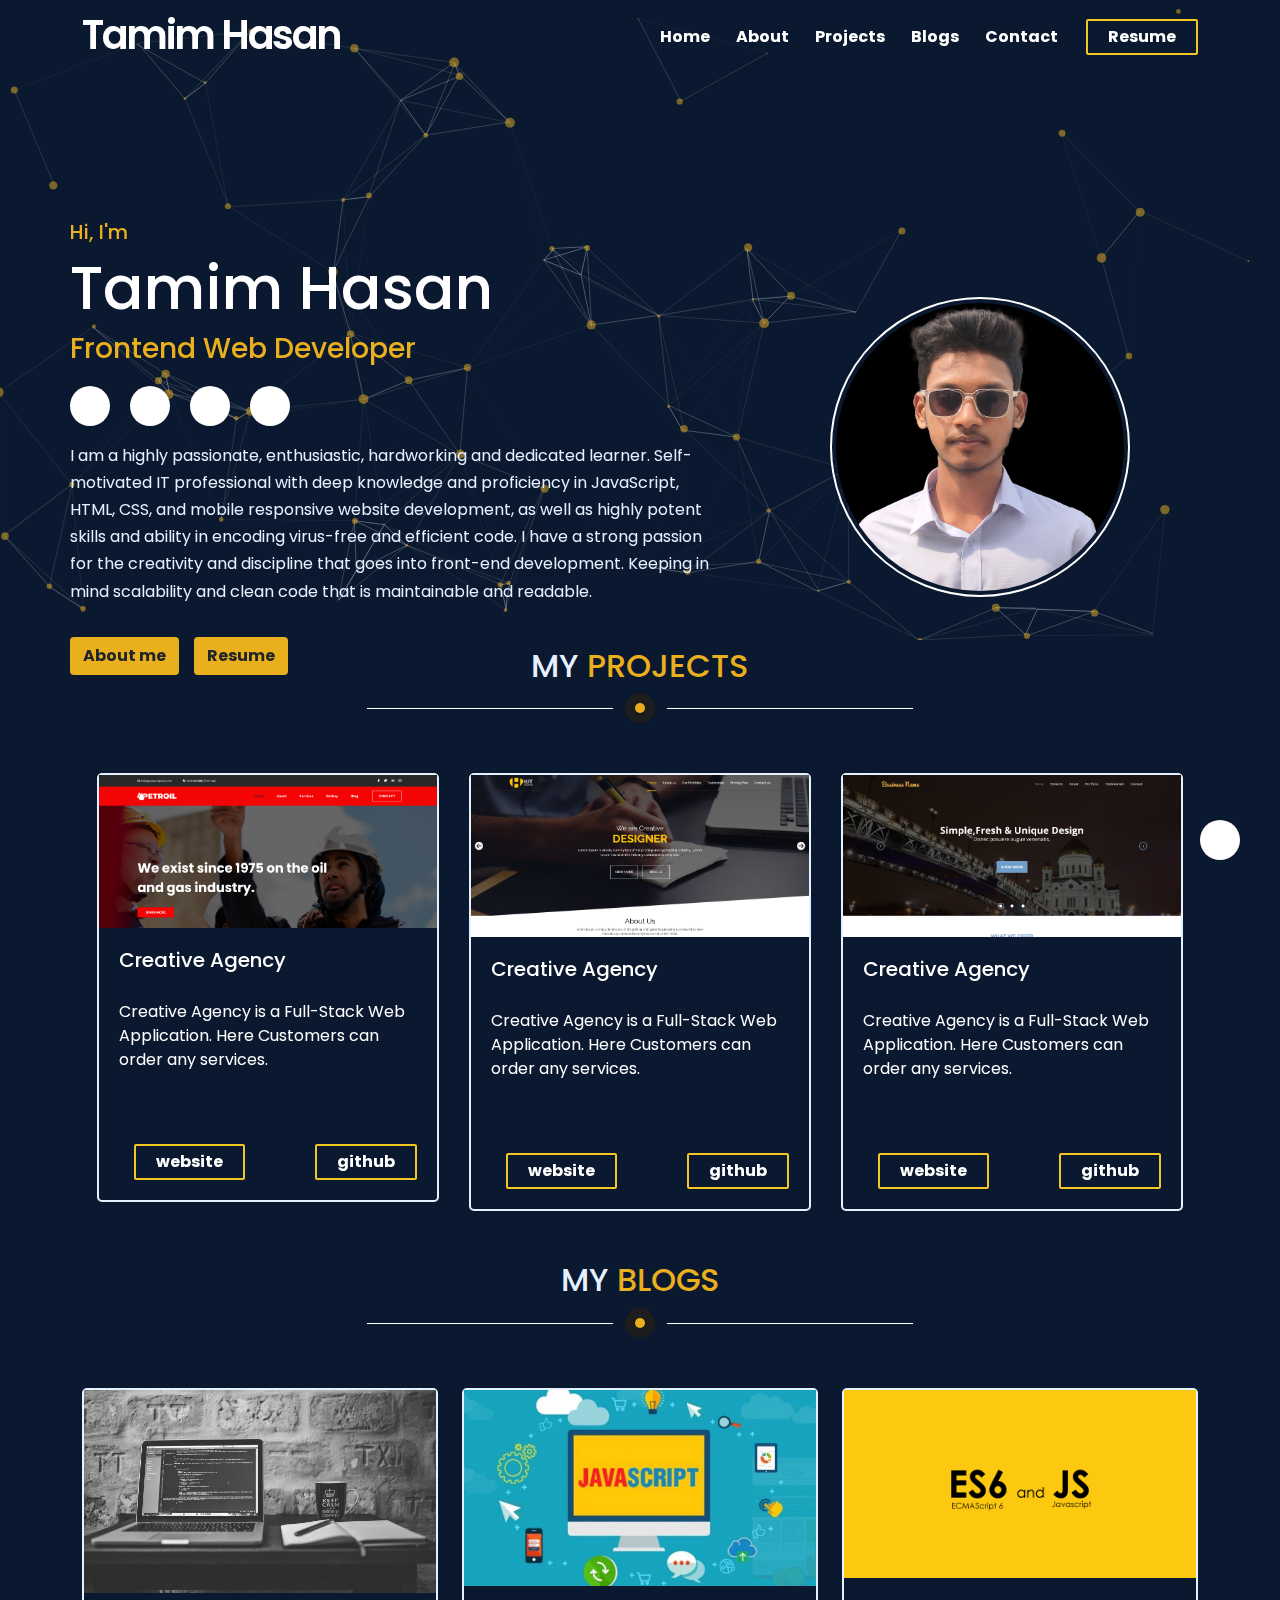
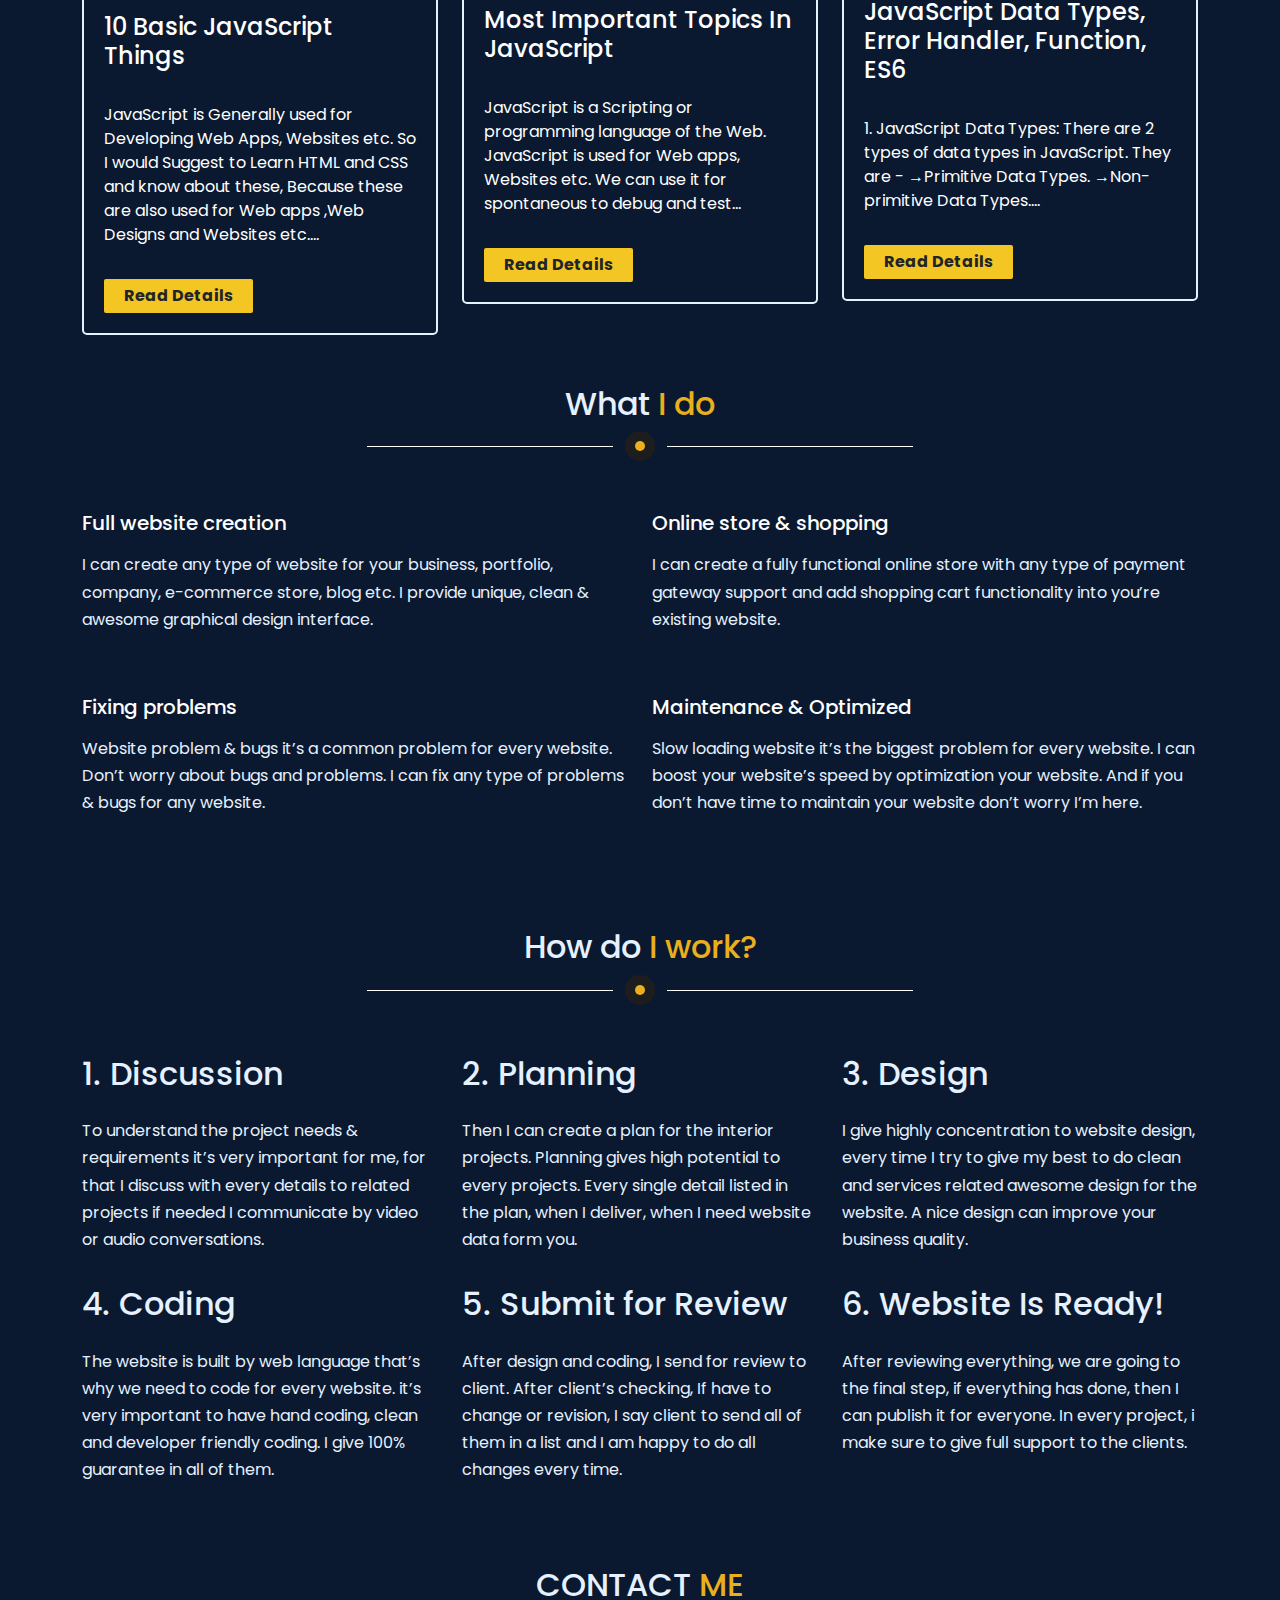
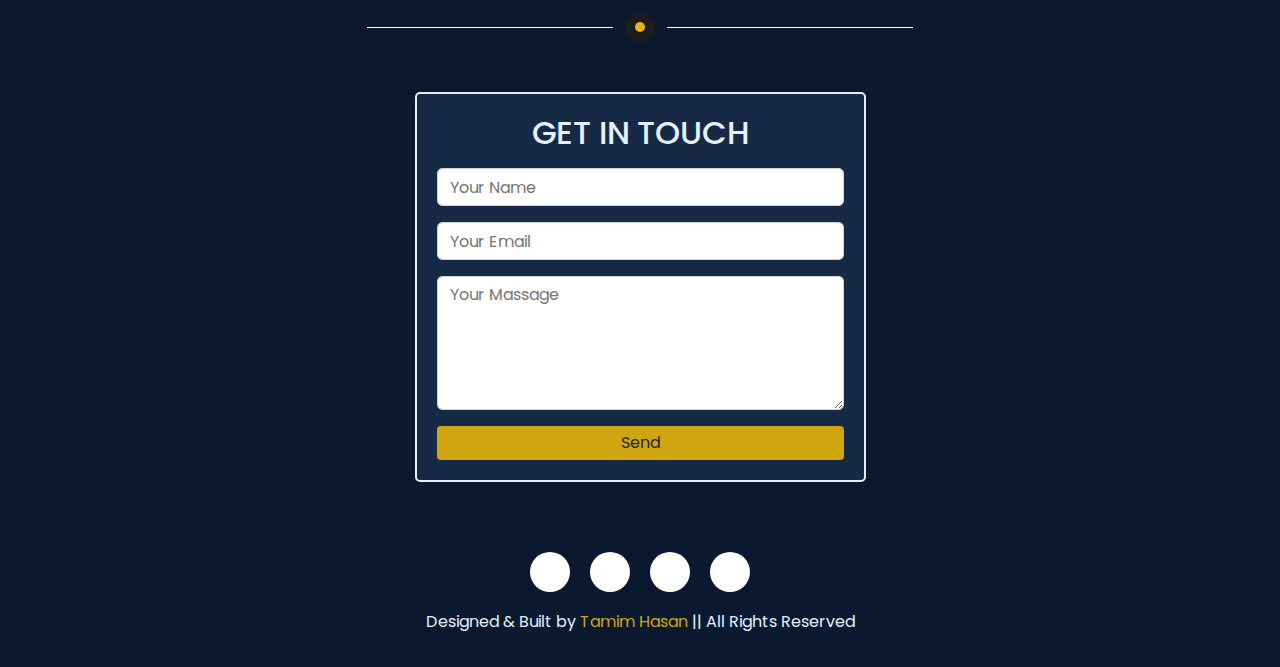
<file: index.html>
<!DOCTYPE html>
<html lang="en">
<head>
    <meta charset="UTF-8">
    <meta http-equiv="X-UA-Compatible" content="IE=edge">
    <meta name="viewport" content="width=device-width, initial-scale=1.0">
    <title>Document</title>
    <link href="https://fonts.googleapis.com/css2?family=Poppins:wght@100;200;300;400;500;600;700;800;900&display=swap" rel="stylesheet">
    <link rel="stylesheet" href="https://cdnjs.cloudflare.com/ajax/libs/font-awesome/6.4.0/css/all.min.css" integrity="sha512-iecdLmaskl7CVkqkXNQ/ZH/XLlvWZOJyj7Yy7tcenmpD1ypASozpmT/E0iPtmFIB46ZmdtAc9eNBvH0H/ZpiBw==" crossorigin="anonymous" referrerpolicy="no-referrer" />
    <link rel="stylesheet" href="css/slick.css">
    <link rel="stylesheet" href="css/bootstrap.min.css">
    <link rel="stylesheet" href="css/style.css">
</head>
<body>
   <div class="back_to_top">
    <i class="fa-solid fa-chevron-up"></i>
   </div>
    <!-- NAV START  -->
    <nav class="navbar navbar-expand-lg nav-menu">
        <div class="container nav_container">
          <a class="navbar-brand" href="index.html"><h1>Tamim Hasan</h1></a>
          <button class="navbar-toggler" type="button" data-bs-toggle="collapse" data-bs-target="#navbarNav" aria-controls="navbarNav" aria-expanded="false" aria-label="Toggle navigation">
            <i class="fa-solid fa-bars"></i>
          </button>
          <div class="collapse navbar-collapse" id="navbarNav">
            <ul class="navbar-nav ms-auto">
              <li class="nav-item">
                <a class="nav-link active" aria-current="page" href="index.html">Home</a>
              </li>
              <li class="nav-item">
                <a class="nav-link" href="about.html">About</a>
              </li>
              <li class="nav-item">
                <a class="nav-link" href="poject.html">Projects</a>
              </li>
              <li class="nav-item">
                <a class="nav-link" href="blogs.html">Blogs</a>
              </li>
              <li class="nav-item">
                <a class="nav-link" href="contact.html">Contact</a>
              </li>
             
            </ul>
            <a href="#" id="resume">Resume</a>
          </div>
        </div>
      </nav>
    <!-- NAV END -->


  <!-- BANNER START  -->
<section id="banner">
    <div class="container banner_main">
        <div class="row banner_item align-items-center">
            <div class="col-lg-7">
            <div class="banner_text">
                <h4>Hi, I'm</h4>
                <h1>Tamim Hasan</h1>
                <h3>Frontend Web Developer</h3>
                <div class="icons">
                  <a href="#"> <i class="fa-brands fa-github"></i></a>
                  <a href="#"><i class="fa-brands fa-linkedin-in"></i></a>
                  <a href="https://dev-tamim.github.io/doctors/" target="_blank"> <i class="fa-brands fa-facebook-f"></i></a>
                  <a href="#"><i class="fa-brands fa-twitter"></i></a>
                 </div>
                <p>I am a highly passionate, enthusiastic, hardworking and dedicated learner. Self-motivated IT professional with deep knowledge and proficiency in JavaScript, HTML, CSS, and mobile responsive website development, as well as highly potent skills and ability in encoding virus-free and efficient code. I have a strong passion for the creativity and discipline that goes into front-end development. Keeping in mind scalability and clean code that is maintainable and readable.</p>
                <div class="banner_button">
                    <a href="about.html">About me</a>
                <a href="#">Resume</a>
                </div>
            </div>
            </div>
            <div class="col-lg-5 mx-auto">
             <div class="banner_image text-center">
                <img src="images/ami.png" alt="me">
             </div>
            </div>
        </div>
    </div>
    <div id="particles-js"></div>
</section>

  <!-- BANNER END -->








  
  <!-- PROJECTS start  -->
  <section id="project">
    <div class="container">
        <div class="row justify-content-center">
            <div class="col-lg-6">
                <div class="project_header text-center">
                    <h2>MY <span>PROJECTS</span></h2>
                    <div class="project_header_cercle">
                        <div class="cercle"></div>
                    </div>
                </div>
                
            </div>
        </div>
        <div class="row project_main">
        <div class="col-lg-4 ">
          <div class="project_item">
          <div class="project_image">
            <img src="images/poject one.png" class="w-100" alt="poject">
          </div>
          <div class="project_text">
            <h3>Creative Agency</h3>
            <p>Creative Agency is a Full-Stack Web Application. Here Customers can order any services.</p>
          </div>
          <div class="project_button">
          <a href="#">website</a>
          <a href="https://dev-tamim.github.io/one/" target="_blank">github</a>
          </div>
          </div>
        </div>
        <div class="col-lg-4 ">
          <div class="project_item">
          <div class="project_image">
            <img src="images/poject two.png" class="w-100" alt="poject">
          </div>
          <div class="project_text">
            <h3>Creative Agency</h3>
            <p>Creative Agency is a Full-Stack Web Application. Here Customers can order any services.</p>
          </div>
          <div class="project_button">
          <a href="#">website</a>
          <a href="https://dev-tamim.github.io/hunt/" target="_blank">github</a>
          </div>
          </div>
        </div>
        <div class="col-lg-4 ">
          <div class="project_item">
          <div class="project_image">
            <img src="images/poject three.png" class="w-100" alt="poject">
          </div>
          <div class="project_text">
            <h3>Creative Agency</h3>
            <p>Creative Agency is a Full-Stack Web Application. Here Customers can order any services.</p>
          </div>
          <div class="project_button">
          <a href="#">website</a>
          <a href="https://dev-tamim.github.io/business/" target="_blank">github</a>
          </div>
          </div>
        </div>
        <div class="col-lg-4 ">
          <div class="project_item">
          <div class="project_image">
            <img src="images/poject four.png" class="w-100" alt="poject">
          </div>
          <div class="project_text">
            <h3>Creative Agency</h3>
            <p>Creative Agency is a Full-Stack Web Application. Here Customers can order any services.</p>
          </div>
          <div class="project_button">
          <a href="#">website</a>
          <a href="https://dev-tamim.github.io/doctors/" target="_blank">github</a>
          </div>
          </div>
        </div>
        </div>
    </div>
  </section>
  <!-- PROJECTS end -->

 <!-- blogs start  -->
<section id="blogs">
  <div class="container">
    <div class="row justify-content-center">
      <div class="col-lg-6">
          <div class="project_header text-center">
              <h2>MY <span>BLOGS</span></h2>
              <div class="project_header_cercle">
                  <div class="cercle"></div>
              </div>
          </div>
          
      </div>
  </div>
  <div class="row">
    <div class="col-lg-4">
      <div class="blog_item">
        <div class="blog_image">
          <img src="images/blog1.a6042187.jpeg" class="w-100" alt="..">
        </div>
        <div class="blog_text">
         <h3>10 Basic JavaScript Things</h3>
         <p>JavaScript is Generally used for Developing Web Apps, Websites etc. So I would Suggest to Learn HTML and CSS and know about these, Because these are also used for Web apps ,Web Designs and Websites etc....</p>
          <div class="blog_button">
          <a href="#">Read Details</a>
          </div>
        </div>
      </div>
    </div>
    <div class="col-lg-4">
      <div class="blog_item">
        <div class="blog_image"> <img src="images/blog2.e677cba5.jpeg" class="w-100" alt=".."></div>
        <div class="blog_text">
       <h3> Most Important Topics In JavaScript</h3>  
        <p>JavaScript is a Scripting or programming language of the Web. JavaScript is used for Web apps, Websites etc. We can use it for spontaneous to debug and test...</p>

          <div class="blog_button">
            <a href="#">Read Details</a>
          </div>
        </div>
      </div>
    </div>
    <div class="col-lg-4">
      <div class="blog_item">
        <div class="blog_image"> <img src="images/blog3.png" class="w-100" alt=".."></div>
        <div class="blog_text">
        <h3>JavaScript Data Types, Error Handler, Function, ES6</h3>  
<p>1. JavaScript Data Types:
There are 2 types of data types in JavaScript. They are -
→Primitive Data Types.
→Non-primitive Data Types....</p>

          <div class="blog_button">
            <a href="#">Read Details</a>
          </div>
        </div>
      </div>
    </div>
  </div>
  </div>
</section>

 <!-- blogs end -->



<!-- service start  -->
<section id="service">
  <div class="container">
    <div class="row justify-content-center">
      <div class="col-lg-6">
        <div class="service_header text-center">
          <h2>What <span>I do</span></h2>
          <div class="project_header_cercle">
              <div class="cercle"></div>
          </div>
      </div>
    
      </div>
    </div>
    <div class="row">
      <div class="col-lg-6">
        <div class="service_item">
         <h3>Full website creation</h3> 
         <p>I can create any type of website for your business, portfolio, company, e-commerce store, blog etc. I provide unique, clean & awesome graphical design interface.</p>

        </div>
      </div>
      <div class="col-lg-6">
        <div class="service_item">
          <h3>Online store & shopping</h3>
          <p>I can create a fully functional online store with any type of payment gateway support and add shopping cart functionality into you’re existing website.</p>

        </div>
      </div>
      <div class="col-lg-6">
        <div class="service_item">
           <h3>Fixing problems</h3>
           <p>Website problem & bugs it’s a common problem for every website. Don’t worry about bugs and problems. I can fix any type of problems & bugs for any website.</p>

        </div>
      </div>
      <div class="col-lg-6">
        <div class="service_item">
          <h3> Maintenance & Optimized</h3>
          <p>Slow loading website it’s the biggest problem for every website. I can boost your website’s speed by optimization your website. And if you don’t have time to maintain your website don’t worry I’m here.</p>

        </div>
      </div>
    </div>
  </div>
</section>
<!-- service end -->

<!-- hwork start  -->
<section id="hwork">
  <div class="container">
    <div class="row justify-content-center">
      <div class="col-lg-6">
        <div class="service_header text-center">
          <h2>How do <span>I work?</span></h2>
          <div class="project_header_cercle">
              <div class="cercle"></div>
          </div>
      </div>
      </div>
    </div>
    <div class="row">
      <div class="col-lg-4">
<h2> 1. Discussion</h2>
<p>To understand the project needs & requirements it’s very important for me, for that I discuss with every details to related projects if needed I communicate by video or audio conversations.</p>
      </div>
      <div class="col-lg-4">
       <h2>  2. Planning</h2>
<p>Then I can create a plan for the interior projects. Planning gives high potential to every projects. Every single detail listed in the plan, when I deliver, when I need website data form you.</p>

      </div>
      <div class="col-lg-4">
       <h2>3. Design </h2>
<p>I give highly concentration to website design, every time I try to give my best to do clean and services related awesome design for the website. A nice design can improve your business quality.</p>
      </div>
      <div class="col-lg-4">
       <h2>4. Coding</h2>
<p>The website is built by web language that’s why we need to code for every website. it’s very important to have hand coding, clean and developer friendly coding. I give 100% guarantee in all of them.</p>
      </div>
<div class="col-lg-4">
<h2> 5. Submit for Review</h2>
<p>After design and coding, I send for review to client. After client’s checking, If have to change or revision, I say client to send all of them in a list and I am happy to do all changes every time.</p>
</div>
<div class="col-lg-4">
<h2>6. Website Is Ready!</h2>
<p>After reviewing everything, we are going to the final step, if everything has done, then I can publish it for everyone. In every project, i make sure to give full support to the clients.</p>
</div>

    </div>
  </div>
</section>
<!-- hwork end -->

<!-- contract start -->
<section id="contract">
  <div class="container">
    <div class="row justify-content-center">
      <div class="col-lg-6">
        <div class="service_header text-center">
          <h2>CONTACT  <span>ME</span></h2>
          <div class="project_header_cercle">
              <div class="cercle"></div>
          </div>
      </div>
      </div>
    </div>
    <div class="row justify-content-center">
      <div class="col-lg-5 text-center">
        <form action="">
          <h2>GET IN TOUCH</h2>
          <input type="name" placeholder="Your Name">
          <input type="email" placeholder="Your Email">
          <textarea name="massage" id="massage" cols="30" rows="5" placeholder="Your Massage"></textarea>
          <button type="send">Send</button>
        </form>
      </div>
    </div>
  </div>
</section>
<!-- contract end -->

<!-- footer start -->
<footer>
  <div class="container">
    <div class="row justify-content-between">
      <div class="col-lg-12 text-center ">
        <div class="icons justify-content-center">
         <a href="#"> <i class="fa-brands fa-github"></i></a>
         <a href="#"><i class="fa-brands fa-linkedin-in"></i></a>
         <a href="https://www.facebook.com/profile.php?id=100046034766083&mibextid=ZbWKwL" target="_blank"> <i class="fa-brands fa-facebook-f"></i></a>
         <a href="#"><i class="fa-brands fa-twitter"></i></a>
        </div>
      <p>Designed & Built by <span>Tamim Hasan</span> || All Rights Reserved</p>
      </div>
    </div>
  </div>
</footer>
<!-- footer end -->
















    <script src="js/jquery-1.12.4.min.js"></script>
    <script src="js/bootstrap.bundle.min.js"></script>
    <script src="js/slick.min.js"></script>
    <script src="js/particles.min.js"></script>
    <script src="js/index.js"></script>
</body>
</html>
</file>
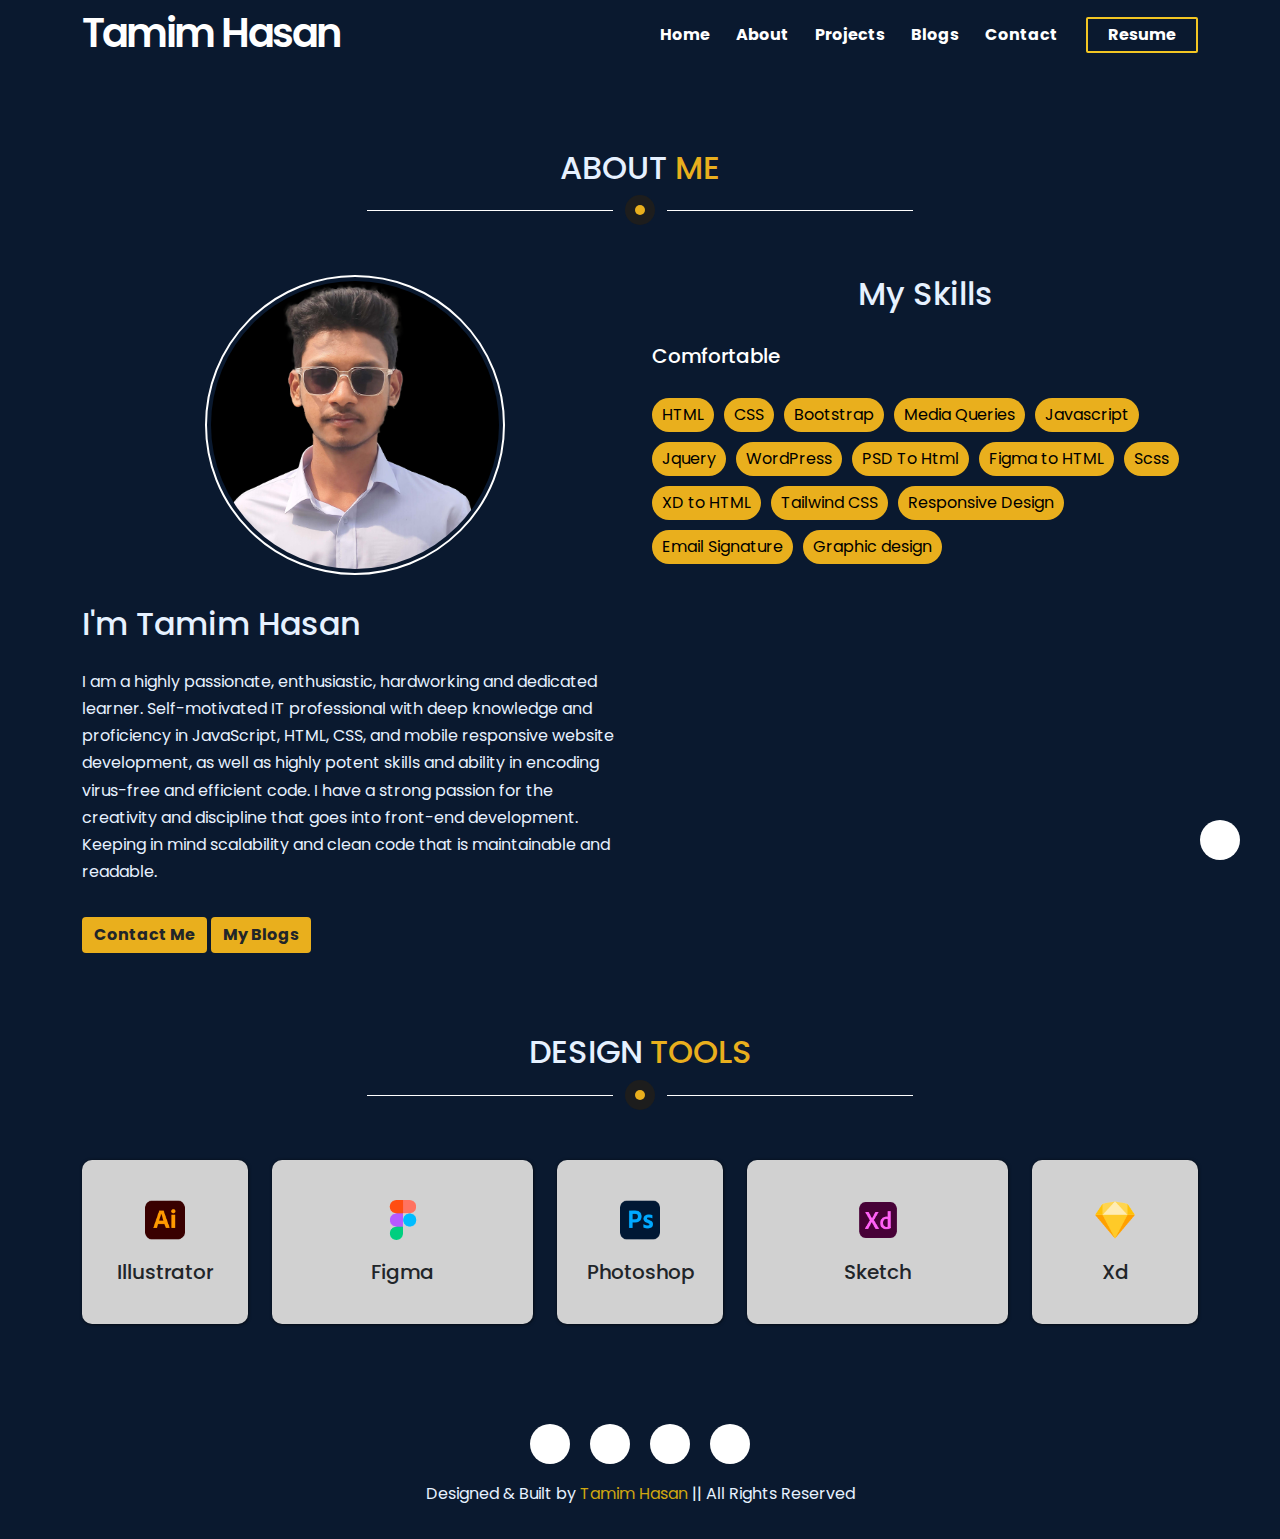
<file: about.html>
<!DOCTYPE html>
<html lang="en">
<head>
    <meta charset="UTF-8">
    <meta http-equiv="X-UA-Compatible" content="IE=edge">
    <meta name="viewport" content="width=device-width, initial-scale=1.0">
    <title>Document</title>
    <link href="https://fonts.googleapis.com/css2?family=Poppins:wght@100;200;300;400;500;600;700;800;900&display=swap" rel="stylesheet">
    <link rel="stylesheet" href="https://cdnjs.cloudflare.com/ajax/libs/font-awesome/6.4.0/css/all.min.css" integrity="sha512-iecdLmaskl7CVkqkXNQ/ZH/XLlvWZOJyj7Yy7tcenmpD1ypASozpmT/E0iPtmFIB46ZmdtAc9eNBvH0H/ZpiBw==" crossorigin="anonymous" referrerpolicy="no-referrer" />
    <link rel="stylesheet" href="css/slick.css">
    <link rel="stylesheet" href="css/bootstrap.min.css">
    <link rel="stylesheet" href="css/about.css">
</head>
<body>
  <div class="back_to_top">
    <i class="fa-solid fa-chevron-up"></i>
   </div>
    <!-- NAV START  -->
    <nav class="navbar navbar-expand-lg nav-menu">
        <div class="container nav_container">
          <a class="navbar-brand" href="index.html"><h1>Tamim Hasan</h1></a>
          <button class="navbar-toggler" type="button" data-bs-toggle="collapse" data-bs-target="#navbarNav" aria-controls="navbarNav" aria-expanded="false" aria-label="Toggle navigation">
            <i class="fa-solid fa-bars"></i>
          </button>
          <div class="collapse navbar-collapse" id="navbarNav">
            <ul class="navbar-nav ms-auto">
              <li class="nav-item">
                <a class="nav-link active" aria-current="page" href="index.html">Home</a>
              </li>
              <li class="nav-item">
                <a class="nav-link" href="about.html">About</a>
              </li>
              <li class="nav-item">
                <a class="nav-link" href="poject.html">Projects</a>
              </li>
              <li class="nav-item">
                <a class="nav-link" href="blogs.html">Blogs</a>
              </li>
              <li class="nav-item">
                <a class="nav-link" href="contact.html">Contact</a>
              </li>
             
            </ul>
            <a href="#" id="resume">Resume</a>
          </div>
        </div>
      </nav>
    <!-- NAV END -->

<!-- about  -->
<section id="about">
    <div class="container">
        <div class="row justify-content-center">
            <div class="col-lg-6">
                <div class="about_header text-center">
                    <h2>ABOUT <span>ME</span></h2>
                    <div class="about_header_cercle">
                        <div class="cercle"></div>
                    </div>
                </div>
                
            </div>
        </div>
          <div class="row">
            <div class="col-lg-6">
                <img src="images/ami.png" alt="me">
              <h2> I'm Tamim Hasan</h2> 
           <p>I am a highly passionate, enthusiastic, hardworking and dedicated learner. Self-motivated IT professional with deep knowledge and proficiency in JavaScript, HTML, CSS, and mobile responsive website development, as well as highly potent skills and ability in encoding virus-free and efficient code. I have a strong passion for the creativity and discipline that goes into front-end development. Keeping in mind scalability and clean code that is maintainable and readable.</p>
           <div class="button">
            <a href="contact.html">Contact Me</a>
           <a href="blogs.html">My Blogs</a>
           </div>
           

            </div>
            <div class="col-lg-6 ">
                <div class="skaill">
                    <h2 class="text-center">My Skills</h2>
                    <h3>Comfortable</h3>
                    <div class="Comfortable">
                        <span>HTML</span>
                        <span>CSS</span>
                        <span>Bootstrap</span>
                        <span>Media Queries</span>
                        <span>Javascript</span>
                        <span>Jquery</span>
                        <span>WordPress</span>
                        <span>PSD To Html</span>
                        <span>Figma to HTML </span>
                        <span>Scss</span>
                        <span>XD to HTML</span>
                        <span>Tailwind CSS</span>
                        <span>Responsive Design</span>
                        <span>Email Signature</span>
                        <span>Graphic design</span>
                    </div>

                </div>
            </div>
          </div>
    </div>
  </section>
<!-- about  -->

<!-- design  -->
<section id="design">
    <div class="container">
        <div class="row justify-content-center">
            <div class="col-lg-6">
                <div class="about_header text-center">
                    <h2>design  <span>tools</span></h2>
                    <div class="about_header_cercle">
                        <div class="cercle"></div>
                    </div>
                </div>
                
            </div>
        </div>
          <div class="row">
           <div class="col-lg-2 text-center col-sm-6"><div class="design_item">
          <img src="images/002-illustrator-removebg-preview.png" alt="">
          <h3>illustrator</h3>
           </div></div>
           <div class="col-lg-3 text-center col-sm-6"><div class="design_item">
        <img src="images/001-figma-removebg-preview.png" alt="">
          <h3>figma</h3> </div></div>
           <div class="col-lg-2 text-center col-sm-6"><div class="design_item">
          <img src="images/003-photoshop-removebg-preview.png" alt="">
          <h3>photoshop</h3>
           </div></div>
           <div class="col-lg-3 text-center col-sm-6"><div class="design_item">
         <img src="images/004-xd-removebg-preview.png" alt="">
        <h3>sketch</h3>   
        </div></div>
           <div class="col-lg-2 text-center col-sm-6"><div class="design_item">
      <img src="images/005-sketch-removebg-preview.png" alt="">
           <h3>xd</h3></div></div>
          </div>
    </div>
  </section>
<!-- design  -->
 











<!-- footer start -->
<footer>
  <div class="container">
    <div class="row justify-content-between">
      <div class="col-lg-12 text-center ">
        <div class="icons justify-content-center">
         <a href="#"> <i class="fa-brands fa-github"></i></a>
         <a href="#"><i class="fa-brands fa-linkedin-in"></i></a>
         <a href="https://www.facebook.com/profile.php?id=100046034766083&mibextid=ZbWKwL" target="_blank"> <i class="fa-brands fa-facebook-f"></i></a>
         <a href="#"><i class="fa-brands fa-twitter"></i></a>
        </div>
      <p>Designed & Built by <span>Tamim Hasan</span> || All Rights Reserved</p>
      </div>
    </div>
  </div>
</footer>
<!-- footer end -->
















    <script src="js/jquery-1.12.4.min.js"></script>
    <script src="js/bootstrap.bundle.min.js"></script>
    <script src="js/slick.min.js"></script>
    <script src="js/particles.min.js"></script>
    <script src="js/about.js"></script>
</body>
</html>
</file>
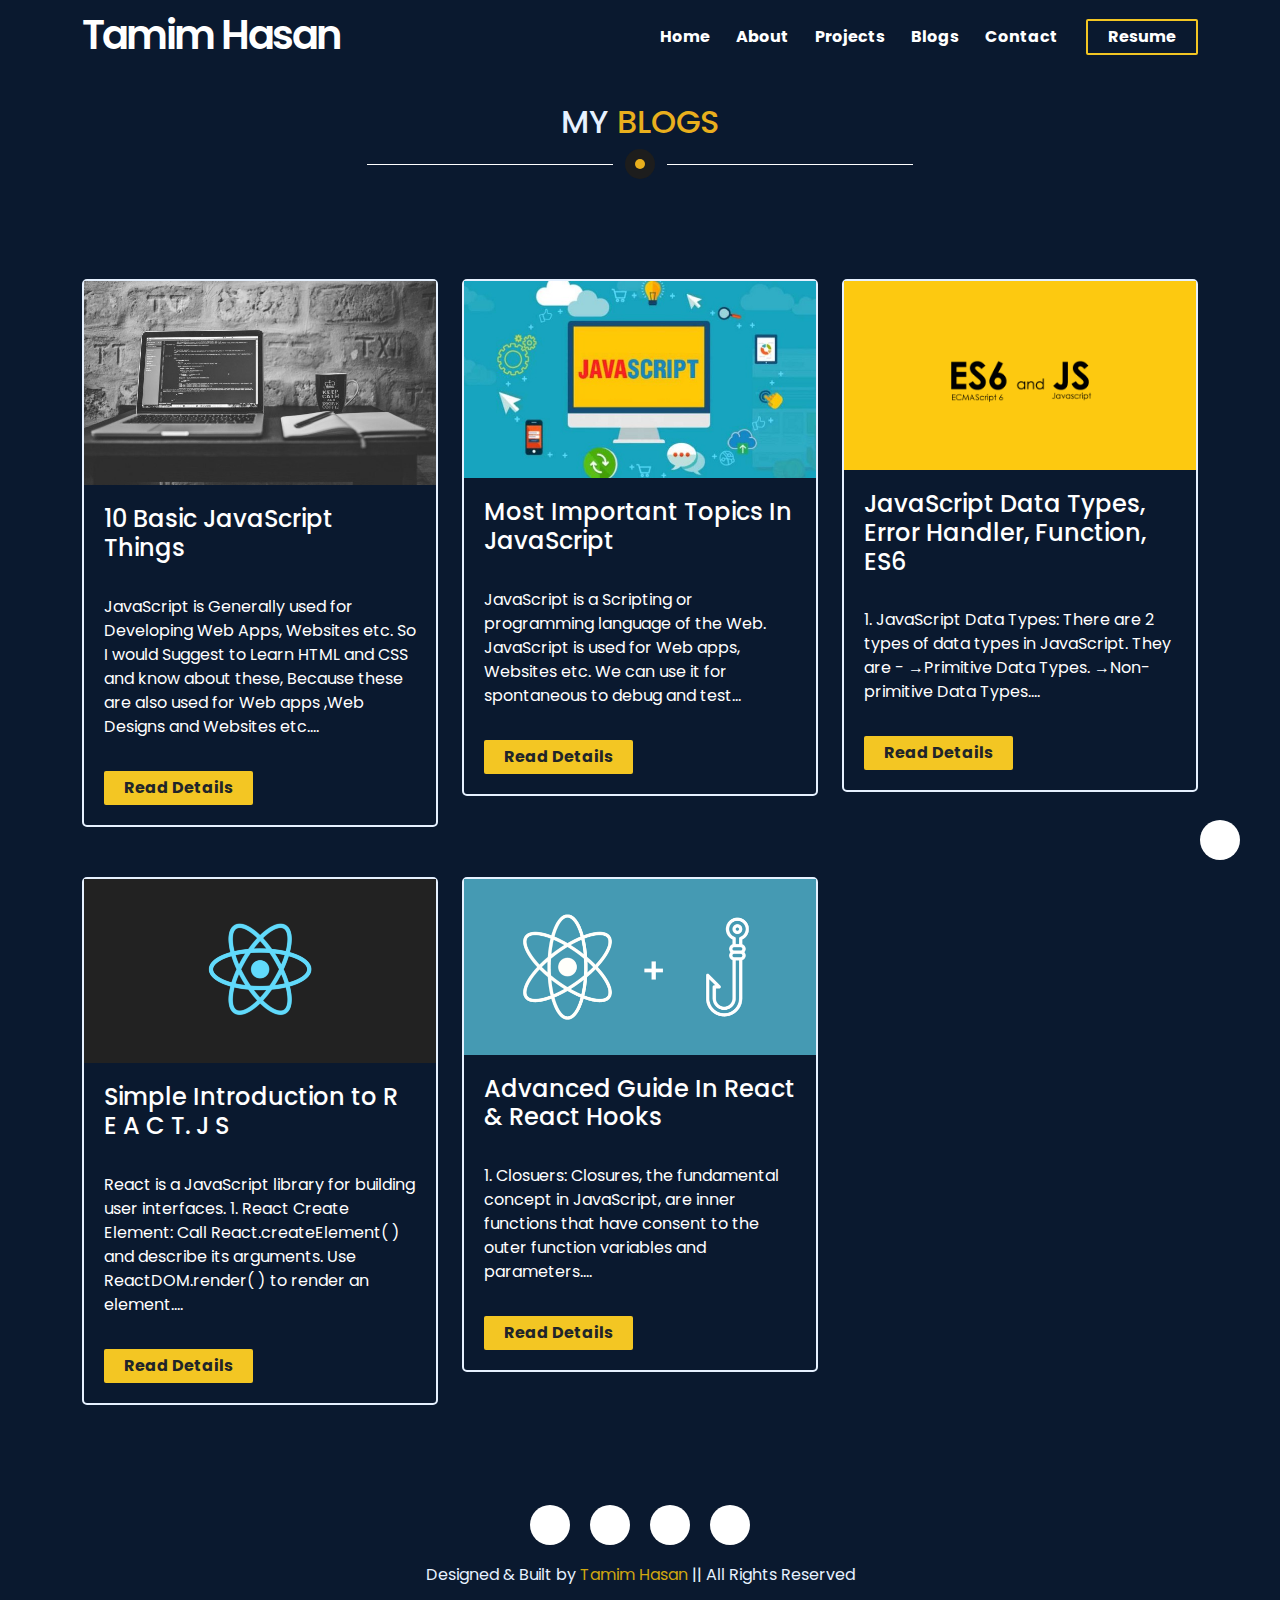
<file: blogs.html>
<!DOCTYPE html>
<html lang="en">
<head>
    <meta charset="UTF-8">
    <meta http-equiv="X-UA-Compatible" content="IE=edge">
    <meta name="viewport" content="width=device-width, initial-scale=1.0">
    <title>Document</title>
    <link href="https://fonts.googleapis.com/css2?family=Poppins:wght@100;200;300;400;500;600;700;800;900&display=swap" rel="stylesheet">
    <link rel="stylesheet" href="https://cdnjs.cloudflare.com/ajax/libs/font-awesome/6.4.0/css/all.min.css" integrity="sha512-iecdLmaskl7CVkqkXNQ/ZH/XLlvWZOJyj7Yy7tcenmpD1ypASozpmT/E0iPtmFIB46ZmdtAc9eNBvH0H/ZpiBw==" crossorigin="anonymous" referrerpolicy="no-referrer" />
    <link rel="stylesheet" href="css/slick.css">
    <link rel="stylesheet" href="css/bootstrap.min.css">
    <link rel="stylesheet" href="css/blogs.css">
</head>
<body>
  <div class="back_to_top">
    <i class="fa-solid fa-chevron-up"></i>
   </div>
    <!-- NAV START  -->
    <nav class="navbar navbar-expand-lg nav-menu">
        <div class="container nav_container">
          <a class="navbar-brand" href="index.html"><h1>Tamim Hasan</h1></a>
          <button class="navbar-toggler" type="button" data-bs-toggle="collapse" data-bs-target="#navbarNav" aria-controls="navbarNav" aria-expanded="false" aria-label="Toggle navigation">
            <span class="navbar-toggler-icon"></span>
          </button>
          <div class="collapse navbar-collapse" id="navbarNav">
            <ul class="navbar-nav ms-auto">
              <li class="nav-item">
                <a class="nav-link active" aria-current="page" href="index.html">Home</a>
              </li>
              <li class="nav-item">
                <a class="nav-link" href="about.html">About</a>
              </li>
              <li class="nav-item">
                <a class="nav-link" href="poject.html">Projects</a>
              </li>
              <li class="nav-item">
                <a class="nav-link" href="blogs.html">Blogs</a>
              </li>
              <li class="nav-item">
                <a class="nav-link" href="contact.html">Contact</a>
              </li>
             
            </ul>
            <a href="#" id="resume">Resume</a>
          </div>
        </div>
      </nav>
    <!-- NAV END -->










  


 <!-- blogs start  -->
<section id="blogs">
  <div class="container">
    <div class="row justify-content-center">
      <div class="col-lg-6">
          <div class="project_header text-center">
              <h2>MY <span>BLOGS</span></h2>
              <div class="project_header_cercle">
                  <div class="cercle"></div>
              </div>
          </div>
          
      </div>
  </div>
  <div class="row">
    <div class="col-lg-4">
      <div class="blog_item">
        <div class="blog_image">
          <img src="images/blog1.a6042187.jpeg" class="w-100" alt="..">
        </div>
        <div class="blog_text">
         <h3>10 Basic JavaScript Things</h3>
         <p>JavaScript is Generally used for Developing Web Apps, Websites etc. So I would Suggest to Learn HTML and CSS and know about these, Because these are also used for Web apps ,Web Designs and Websites etc....</p>
          <div class="blog_button">
          <a href="#">Read Details</a>
          </div>
        </div>
      </div>
    </div>
    <div class="col-lg-4">
      <div class="blog_item">
        <div class="blog_image"> <img src="images/blog2.e677cba5.jpeg" class="w-100" alt=".."></div>
        <div class="blog_text">
       <h3> Most Important Topics In JavaScript</h3>  
        <p>JavaScript is a Scripting or programming language of the Web. JavaScript is used for Web apps, Websites etc. We can use it for spontaneous to debug and test...</p>

          <div class="blog_button">
            <a href="#">Read Details</a>
          </div>
        </div>
      </div>
    </div>
    <div class="col-lg-4">
      <div class="blog_item">
        <div class="blog_image"> <img src="images/blog3.png" class="w-100" alt=".."></div>
        <div class="blog_text">
        <h3>JavaScript Data Types, Error Handler, Function, ES6</h3>  
<p>1. JavaScript Data Types:
There are 2 types of data types in JavaScript. They are -
→Primitive Data Types.
→Non-primitive Data Types....</p>

          <div class="blog_button">
            <a href="#">Read Details</a>
          </div>
        </div>
      </div>
    </div>
    <div class="col-lg-4">
      <div class="blog_item">
        <div class="blog_image"> <img src="images/blog4.8d8144fc.png" class="w-100" alt=".."></div>
        <div class="blog_text">
        <h3>Simple Introduction to
            R E A C T. J S</h3>  
            <p>React is a JavaScript library for building user interfaces.
1. React Create Element: Call React.createElement( ) and describe its arguments. Use ReactDOM.render( ) to render an element....</p>


          <div class="blog_button">
            <a href="#">Read Details</a>
          </div>
        </div>
      </div>
    </div>
    <div class="col-lg-4">
      <div class="blog_item">
        <div class="blog_image"> <img src="images/blog5.0c4cafe8.png" class="w-100" alt=".."></div>
        <div class="blog_text">
        <h3>Advanced Guide In React & React Hooks</h3>  
<p>1. Closuers:
    Closures, the fundamental concept in JavaScript, are inner functions that have consent to the outer function variables and parameters....</p>

          <div class="blog_button">
            <a href="#">Read Details</a>
          </div>
        </div>
      </div>
    </div>
  </div>
  </div>
</section>

 <!-- blogs end -->

<!-- footer start -->
<footer>
  <div class="container">
    <div class="row justify-content-between">
      <div class="col-lg-12 text-center ">
        <div class="icons justify-content-center">
         <a href="#"> <i class="fa-brands fa-github"></i></a>
         <a href="#"><i class="fa-brands fa-linkedin-in"></i></a>
         <a href="https://www.facebook.com/profile.php?id=100046034766083&mibextid=ZbWKwL" target="_blank"> <i class="fa-brands fa-facebook-f"></i></a>
         <a href="#"><i class="fa-brands fa-twitter"></i></a>
        </div>
      <p>Designed & Built by <span>Tamim Hasan</span> || All Rights Reserved</p>
      </div>
    </div>
  </div>
</footer>
<!-- footer end -->
















    <script src="js/jquery-1.12.4.min.js"></script>
    <script src="js/bootstrap.bundle.min.js"></script>
    <script src="js/slick.min.js"></script>
    <script src="js/particles.min.js"></script>
    <script src="js/blog.js"></script>
</body>
</html>
</file>
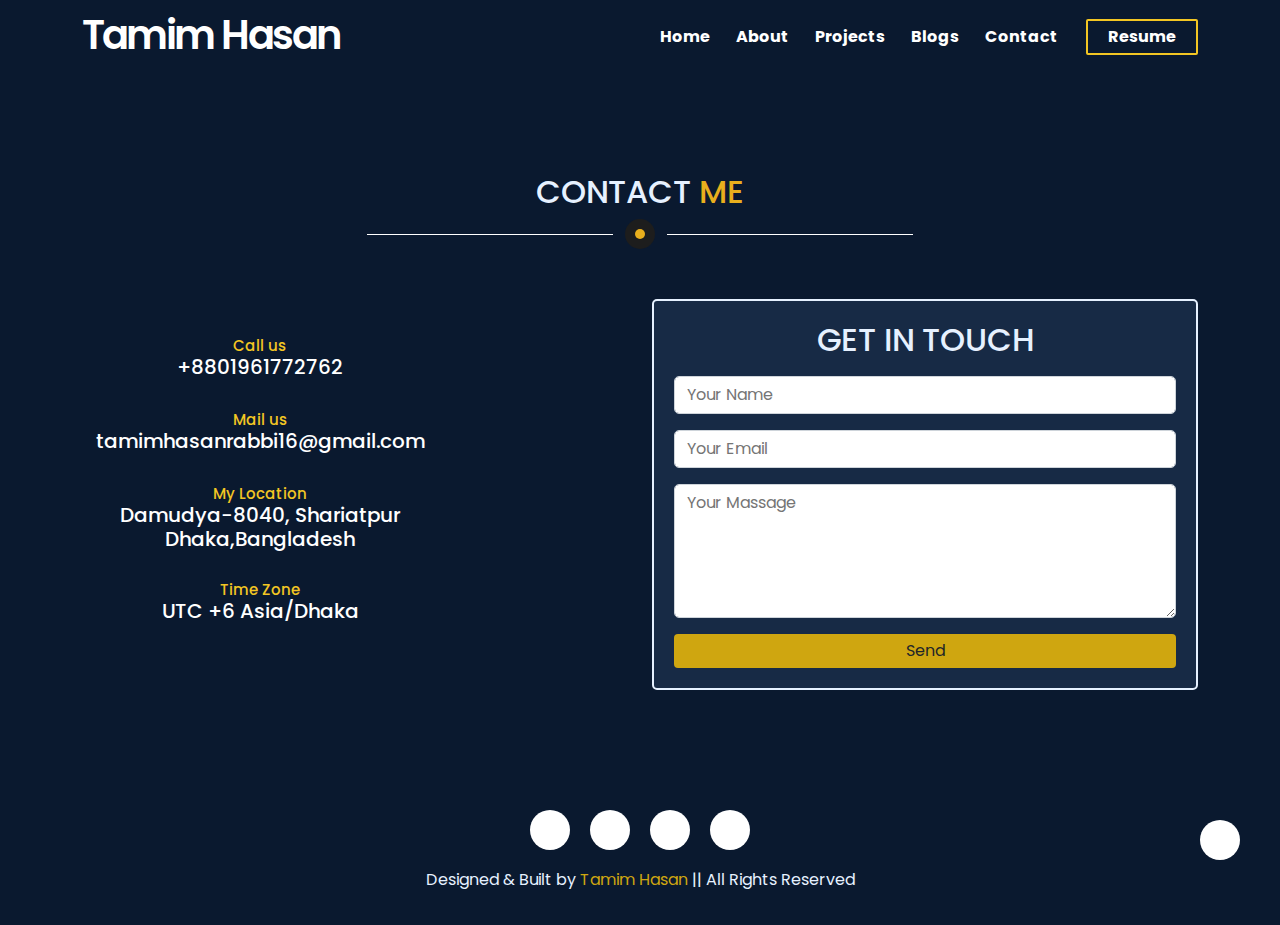
<file: contact.html>
<!DOCTYPE html>
<html lang="en">
<head>
    <meta charset="UTF-8">
    <meta http-equiv="X-UA-Compatible" content="IE=edge">
    <meta name="viewport" content="width=device-width, initial-scale=1.0">
    <title>Document</title>
    <link href="https://fonts.googleapis.com/css2?family=Poppins:wght@100;200;300;400;500;600;700;800;900&display=swap" rel="stylesheet">
    <link rel="stylesheet" href="https://cdnjs.cloudflare.com/ajax/libs/font-awesome/6.4.0/css/all.min.css" integrity="sha512-iecdLmaskl7CVkqkXNQ/ZH/XLlvWZOJyj7Yy7tcenmpD1ypASozpmT/E0iPtmFIB46ZmdtAc9eNBvH0H/ZpiBw==" crossorigin="anonymous" referrerpolicy="no-referrer" />
    <link rel="stylesheet" href="css/slick.css">
    <link rel="stylesheet" href="css/bootstrap.min.css">
    <link rel="stylesheet" href="css/contact.css">
</head>
<body>
  <div class="back_to_top">
    <i class="fa-solid fa-chevron-up"></i>
   </div>
    <!-- NAV START  -->
    <nav class="navbar navbar-expand-lg nav-menu">
        <div class="container nav_container">
          <a class="navbar-brand" href="index.html"><h1>Tamim Hasan</h1></a>
          <button class="navbar-toggler" type="button" data-bs-toggle="collapse" data-bs-target="#navbarNav" aria-controls="navbarNav" aria-expanded="false" aria-label="Toggle navigation">
            <i class="fa-solid fa-bars"></i>
          </button>
          <div class="collapse navbar-collapse" id="navbarNav">
            <ul class="navbar-nav ms-auto">
              <li class="nav-item">
                <a class="nav-link active" aria-current="page" href="index.html">Home</a>
              </li>
              <li class="nav-item">
                <a class="nav-link" href="about.html">About</a>
              </li>
              <li class="nav-item">
                <a class="nav-link" href="poject.html">Projects</a>
              </li>
              <li class="nav-item">
                <a class="nav-link" href="blogs.html">Blogs</a>
              </li>
              <li class="nav-item">
                <a class="nav-link" href="contact.html">Contact</a>
              </li>
             
            </ul>
            <a href="#" id="resume">Resume</a>
          </div>
        </div>
      </nav>
    <!-- NAV END -->



<!-- contract start -->
<section id="contract">
  <div class="container">
    <div class="row justify-content-center">
      <div class="col-lg-6">
        <div class="contract_header text-center">
          <h2>CONTACT  <span>ME</span></h2>
          <div class="contract_header_cercle">
              <div class="cercle"></div>
          </div>
      </div>
      </div>
    </div>
    <div class="row align-items-center justify-content-between">
        <div class="col-lg-4">
            <div class="phone">
                <i class="fa-solid fa-phone"></i>
               <h4>Call us</h4>
               <a href="tel:01961772762"><h3>+8801961772762</h3></a>   
            </div>
            <div class="email">
                <i class="fa-solid fa-envelope"></i>
             <h4>Mail us</h4>
             <a href="mailto:tamimhasanrabbi16@gmail.com"> <h3>tamimhasanrabbi16@gmail.com </h3></a>
              
            </div>
            <div class="Location">
                <i class="fa-solid fa-location-dot"></i>
            <h4>My Location</h4>
            <h3>Damudya-8040, Shariatpur Dhaka,Bangladesh</h3>

            </div>
            <div class="Time">
                <i class="fa-regular fa-clock"></i>
                <h4>Time Zone</h4>
                <h3>UTC +6 Asia/Dhaka</h3>
            </div>
        </div>
      <div class="col-lg-6 text-center">
        <form action="">
          <h2>GET IN TOUCH</h2>
          <input type="name" placeholder="Your Name">
          <input type="email" placeholder="Your Email">
          <textarea name="massage" id="massage" cols="30" rows="5" placeholder="Your Massage"></textarea>
          <button type="send">Send</button>
        </form>
      </div>
    </div>
  </div>
</section>
<!-- contract end -->

<!-- footer start -->
<footer>
  <div class="container">
    <div class="row justify-content-between">
      <div class="col-lg-12 text-center ">
        <div class="icons justify-content-center">
         <a href="#"> <i class="fa-brands fa-github"></i></a>
         <a href="#"><i class="fa-brands fa-linkedin-in"></i></a>
         <a href="https://www.facebook.com/profile.php?id=100046034766083&mibextid=ZbWKwL" target="_blank"> <i class="fa-brands fa-facebook-f"></i></a>
         <a href="#"><i class="fa-brands fa-twitter"></i></a>
        </div>
      <p>Designed & Built by <span>Tamim Hasan</span> || All Rights Reserved</p>
      </div>
    </div>
  </div>
</footer>
<!-- footer end -->
















    <script src="js/jquery-1.12.4.min.js"></script>
    <script src="js/bootstrap.bundle.min.js"></script>
    <script src="js/slick.min.js"></script>
    <script src="js/particles.min.js"></script>
    <script src="js/contact.js"></script>
</body>
</html>
</file>
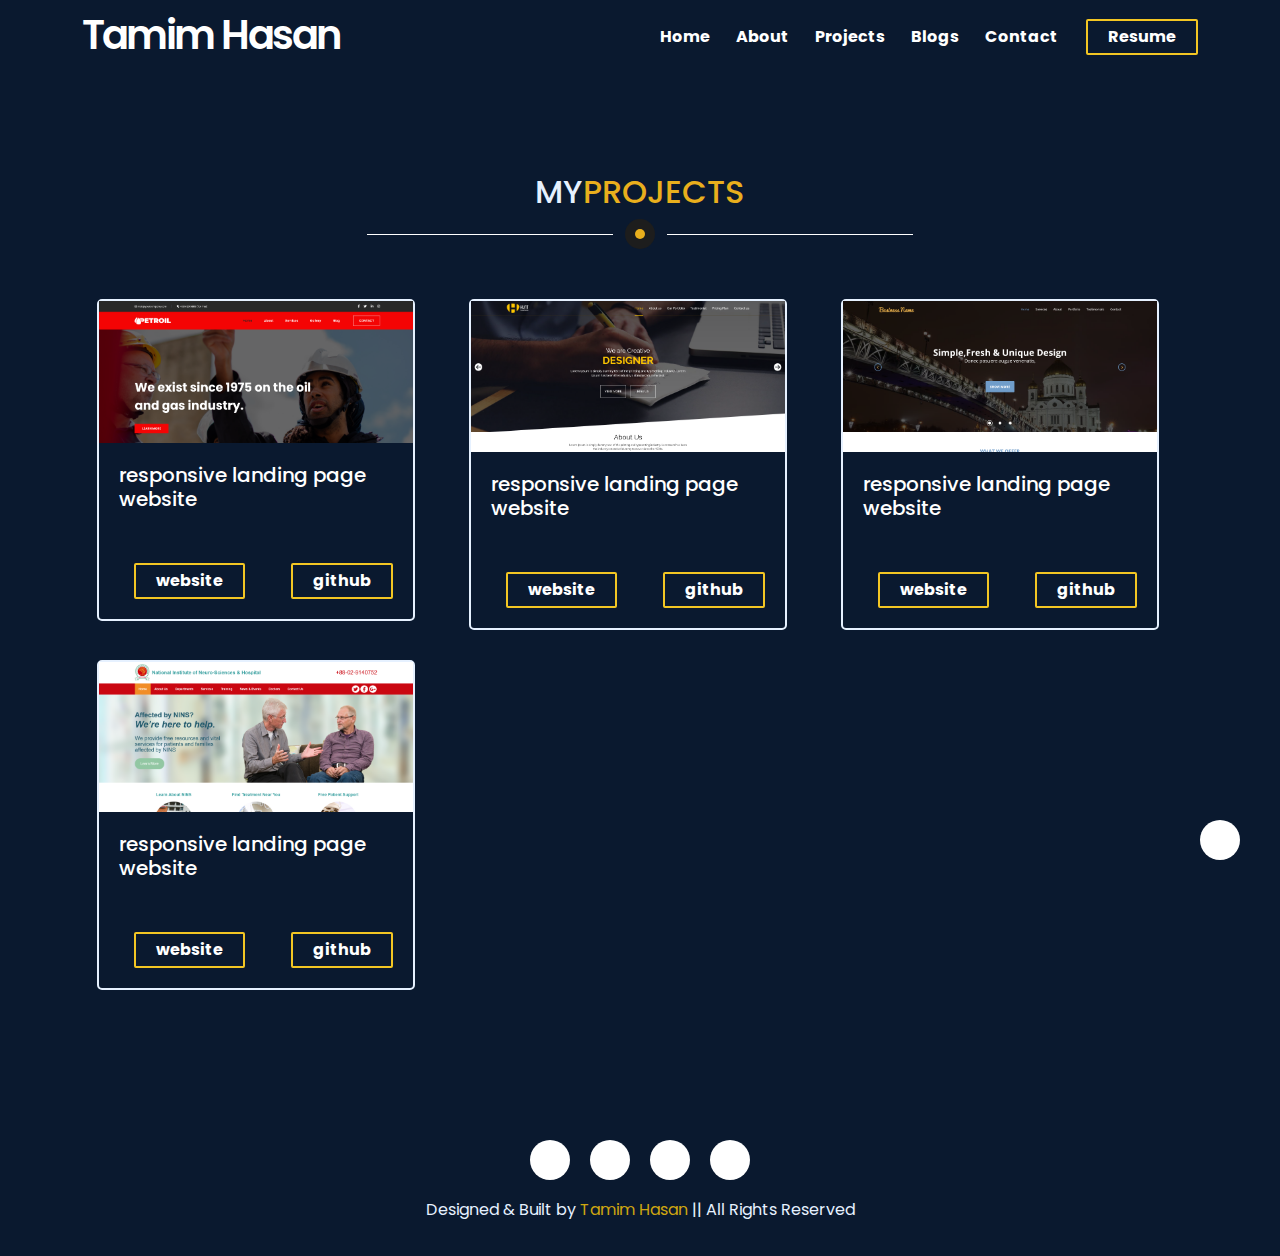
<file: poject.html>
<!DOCTYPE html>
<html lang="en">
<head>
    <meta charset="UTF-8">
    <meta http-equiv="X-UA-Compatible" content="IE=edge">
    <meta name="viewport" content="width=device-width, initial-scale=1.0">
    <title>Document</title>
    <link href="https://fonts.googleapis.com/css2?family=Poppins:wght@100;200;300;400;500;600;700;800;900&display=swap" rel="stylesheet">
    <link rel="stylesheet" href="https://cdnjs.cloudflare.com/ajax/libs/font-awesome/6.4.0/css/all.min.css" integrity="sha512-iecdLmaskl7CVkqkXNQ/ZH/XLlvWZOJyj7Yy7tcenmpD1ypASozpmT/E0iPtmFIB46ZmdtAc9eNBvH0H/ZpiBw==" crossorigin="anonymous" referrerpolicy="no-referrer" />
    <link rel="stylesheet" href="css/slick.css">
    <link rel="stylesheet" href="css/bootstrap.min.css">
    <link rel="stylesheet" href="css/poject.css">
</head>
<body>
  <div class="back_to_top">
    <i class="fa-solid fa-chevron-up"></i>
   </div>
    <!-- NAV START  -->
    <nav class="navbar navbar-expand-lg nav-menu">
        <div class="container nav_container">
          <a class="navbar-brand" href="index.html"><h1>Tamim Hasan</h1></a>
          <button class="navbar-toggler" type="button" data-bs-toggle="collapse" data-bs-target="#navbarNav" aria-controls="navbarNav" aria-expanded="false" aria-label="Toggle navigation">
            <i class="fa-solid fa-bars"></i>
          </button>
          <div class="collapse navbar-collapse" id="navbarNav">
            <ul class="navbar-nav ms-auto">
              <li class="nav-item">
                <a class="nav-link active" aria-current="page" href="index.html">Home</a>
              </li>
              <li class="nav-item">
                <a class="nav-link" href="about.html">About</a>
              </li>
              <li class="nav-item">
                <a class="nav-link" href="poject.html">Projects</a>
              </li>
              <li class="nav-item">
                <a class="nav-link" href="blogs.html">Blogs</a>
              </li>
              <li class="nav-item">
                <a class="nav-link" href="contact.html">Contact</a>
              </li>
             
            </ul>
            <a href="#" id="resume">Resume</a>
          </div>
        </div>
      </nav>
    <!-- NAV END -->
<!-- poject start  -->
<section id="poject">
  <div class="container">
    <div class="row justify-content-center">
      <div class="col-lg-6">
        <div class="poject_header text-center">
          <h2>MY<span>PROJECTS</span></h2>
          <div class="poject_header_cercle">
              <div class="cercle"></div>
          </div>
      </div>
      </div>
    </div>
  
    <div class="row">
      <div class="row project_main">
        <div class="col-lg-4 ">
          <div class="project_item">
          <div class="project_image">
            <img src="images/poject one.png" class="w-100" alt="poject">
          </div>
          <div class="project_text">
            <h3>responsive landing page website </h3>
          </div>
          <div class="project_button">
          <a href="#">website</a>
          <a href="https://dev-tamim.github.io/one/" target="_blank">github</a>
          </div>
          </div>
        </div>
        <div class="col-lg-4 ">
          <div class="project_item">
          <div class="project_image">
            <img src="images/poject two.png" class="w-100" alt="poject">
          </div>
          <div class="project_text">
            <h3>responsive landing page website </h3>
          </div>
          <div class="project_button">
          <a href="#">website</a>
          <a href="https://dev-tamim.github.io/hunt/" target="_blank">github</a>
          </div>
          </div>
        </div>
        <div class="col-lg-4 ">
          <div class="project_item">
          <div class="project_image">
            <img src="images/poject three.png" class="w-100" alt="poject">
          </div>
          <div class="project_text">
            <h3>responsive landing page website </h3>
          </div>
          <div class="project_button">
          <a href="#">website</a>
          <a href="#https://dev-tamim.github.io/business/" target="_blank">github</a>
          </div>
          </div>
        </div>
        <div class="col-lg-4 ">
          <div class="project_item">
          <div class="project_image">
            <img src="images/poject four.png" class="w-100" alt="poject">
          </div>
          <div class="project_text">
            <h3>responsive landing page website </h3>
          </div>
          <div class="project_button">
          <a href="#">website</a>
          <a href="https://dev-tamim.github.io/doctors/" target="_blank">github</a>
          </div>
          </div>
        </div>
        </div>
    </div>
   
    </div>
  </div>
</section>
<!-- poject end -->


<!-- footer start -->
<footer>
  <div class="container">
    <div class="row justify-content-between">
      <div class="col-lg-12 text-center ">
        <div class="icons justify-content-center">
         <a href="#" target="_blank"> <i class="fa-brands fa-github"></i></a>
         <a href="#" target="_blank"><i class="fa-brands fa-linkedin-in"></i></a>
         <a href="https://www.facebook.com/profile.php?id=100046034766083&mibextid=ZbWKwL" target="_blank"> <i class="fa-brands fa-facebook-f"></i></a>
         <a href="#" target="_blank"><i class="fa-brands fa-twitter"></i></a>
        </div>
      <p>Designed & Built by <span>Tamim Hasan</span> || All Rights Reserved</p>
      </div>
    </div>
  </div>
</footer>
<!-- footer end -->
















    <script src="js/jquery-1.12.4.min.js"></script>
    <script src="js/bootstrap.bundle.min.js"></script>
    <script src="js/slick.min.js"></script>
    <script src="js/particles.min.js"></script>
    <script src="js/mixitup.min.js"></script>
    <script src="js/poject.js"></script>
</body>
</html>
</file>
<file: css/style.css>
/* COMMON CSS START */
*{
    margin: 0;
    padding: 0;
    box-sizing: border-box;
    font-family: 'Poppins', sans-serif;
    
}
ol,ul{
    list-style: none;
    margin: 0;
    padding: 0;
}
h1,h2,h3,h4,h5,h6,p{
    padding: 0;
    margin: 0;
}
a{
    text-decoration: none;
    display: inline-block;
}
img{
    vertical-align: middle;
}
p{
    color: #e6f1ff;
    font-size: 16px;
    font-weight: 400;
    padding: 16px 0;
    line-height: 1.7;
    margin-bottom: 1rem;
}
h3{
    font-size: 20px;
  font-weight: 500;
  line-height: 1.2;
  color: #fff;
}
 h2 {
	font-size: 32px;
	margin-bottom: .5rem;
	font-weight: 500;
	line-height: 1.2;
	color: #e6f1ff;
}
h2 span{
    color: #e9af1d;
  }
/* COMMON CSS END */

/* NAV START  */
.nav-menu{
    position: absolute;
    top: 0;
    left: 0;
    width: 100%;
        padding: 10px 0;
}

nav h1 {
	font-weight: 600;
	letter-spacing: -2.5px;
    font-size: 40px !important;
    line-height: 40px;
    color: #fff;
    border-bottom:3px solid transparent ;
}
nav h1:hover {
	border-bottom: 3px solid #e9af1d;
	color: #e9af1d !important;
}
nav ul li{
    padding:0 5px;
}
nav ul li a{
font-size: 16px !important;
font-weight: 700 !important;
line-height: 1.5;
position: relative;
color: #fff !important;
}
nav ul li a:hover{
    color: #e9af1d !important;
}
nav ul li a::after{
    position: absolute;
    left: 0;
    width: 0;
    height: 3px;
    background-color: #e9af1d;
    content: "";
    bottom: 0;
    transition: 0.5s;
    -webkit-transition: 0.5s;
    -moz-transition: 0.5s;
    -ms-transition: 0.5s;
    -o-transition: 0.5s;
}
nav ul li a:hover::after{
    width: 100%;
}
nav #resume{
     margin-left: 15px;
      border: 2px solid #f3c623;
       color: #fff;
        padding: 4px 20px;
         font-size: 16px;
         font-weight: 700;
          border-radius: 2px; -webkit-border-radius: 2px; -moz-border-radius: 2px; -ms-border-radius: 2px; -o-border-radius: 2px;
}
nav #resume:hover{
    background-color: #f3c623;
    color: #212529;
}

/* NAV END */

/* BANNER  START  */
#particles-js{
    background-color: #0a192f;
    }
.banner_main{
    position: relative;
}
.banner_item{
    position: absolute;
    top: 220px;
    left: 0;
}
.banner_text h4{
    color: #e9af1d;
    font-size: 20px;
margin-bottom: 8px;
font-weight: 500;
line-height: 1.2;
}
.banner_text h1{
font-size: 60px;
margin-bottom: 8px;
font-weight: 500;
line-height: 1.2;
color: #fff;
}
.banner_text h3{
    font-size: 28px;
margin-bottom: 8px;
font-weight: 500;
line-height: 1.2;
color: #e9af1d;
}
.banner_text p{
    color: #e6f1ff;
    font-size: 16px;
    font-weight: 400;
    padding: 16px 0;
    line-height: 1.7;
}
.banner_button a {
	background-color: rgb(233, 175, 29);
	font-weight: 700;
	color: #212529;
	border: 1px solid transparent;
	padding: .375rem .75rem;
	font-size: 1rem;
	line-height: 1.5;
	border-radius: .25rem;
}
.banner_button{
    display: flex;
    gap: 15px;
}
.banner_button a:hover{
    box-shadow: -1px -2px 5px 0px rgba(0,0,0,0.75);
-webkit-box-shadow: -1px -2px 5px 0px rgba(0,0,0,0.75);
-moz-box-shadow: -1px -2px 5px 0px rgba(0,0,0,0.75);
scale: 1.1;
}
.banner_image img{
width: 300px;
height: 300px;
border-radius: 50%;
padding: 4px;
border: 2px solid #fff;
}
.icons{
    display: flex;
    gap: 20px;
    margin-top: 20px;
}
.icons a{
    width: 40px;
    height: 40px;
    border-radius: 50%;
    text-align: center;
    line-height: 40px;
    -webkit-border-radius: 50%;
    -moz-border-radius: 50%;
    -ms-border-radius: 50%;
    -o-border-radius: 50%;
    background-color: #fff;
    font-size: 25px;
    color: #1d1d1d;
    transition: 0.5s;
    -webkit-transition: 0.5s;
    -moz-transition: 0.5s;
    -ms-transition: 0.5s;
    -o-transition: 0.5s;
}
.icons a:hover{
    color: #fff;
    background-color: #1d1d1d;
    margin-top: -10px;

}
/* BANNER  END */








/* PROJECTS start  */
#project{
    background-color: #0a192f;
    padding-bottom: 50px;
}
.project_header{
    padding-bottom: 50px;
}
.project_header_cercle{
position: relative;
}

.project_header_cercle::after{
content: "";
  position: absolute;
  top: 50%;
  left: 0;
  width: 45%;
  height: 1px;
  background: #fff;
}
.project_header_cercle::before{
content: "";
  position: absolute;
  top: 50%;
  right: 0;
  width: 45%;
  height: 1px;
  background: #fff;
}

    .cercle{
        height:30px;
        width: 30px;
        background-color: #1d1d1d;
        border-radius: 50%;
        -webkit-border-radius: 50%;
        -moz-border-radius: 50%;
        -ms-border-radius: 50%;
        -o-border-radius: 50%;
        margin: 0 auto;
}
    .cercle::after{
        content: "";
        position: absolute;
        top: 50%;
        left: 50%;
        transform: translate(-50%,-50%);
        border-radius: 50%;
        height: 10px;
        width: 10px;
        background-color: #e9af1d;
        -webkit-transform: translate(-50%,-50%);
        -moz-transform: translate(-50%,-50%);
        -ms-transform: translate(-50%,-50%);
        -o-transform: translate(-50%,-50%);
        -webkit-border-radius: 50%;
        -moz-border-radius: 50%;
        -ms-border-radius: 50%;
        -o-border-radius: 50%;
}

.project_item{
    border-radius: 5px;
    -webkit-border-radius: 5px;
    -moz-border-radius: 5px;
    -ms-border-radius: 5px;
    -o-border-radius: 5px;
    border: 2px solid #e6f1ff;
    margin:0 15px;
}
.project_text{
    padding: 20px;
}
.project_text h3{
    font-size: 20px;
    font-weight: 500;
line-height: 1.2;
margin-bottom: 12px;
color: #fff;
}
.project_text p{
    font-size: 16px;
    font-weight: 400;
    line-height: 1.5;
color: #fff;
}
.project_button{
    padding: 20px;
    display: flex;
    justify-content: space-between;

}
.project_button a{
    margin-left: 15px;
      border: 2px solid #f3c623;
       color: #fff;
        padding: 4px 20px;
         font-size: 16px;
         font-weight: 700;
          border-radius: 2px; -webkit-border-radius: 2px; -moz-border-radius: 2px; -ms-border-radius: 2px; -o-border-radius: 2px;

}
.project_button a:hover{
    background-color: #f3c623;
    color: #212529;
}

/* PROJECTS end */


/* blog start  */
#blogs{
    background-color: #0a192f;
}
.blog_item{
    border-radius: 5px;
    -webkit-border-radius: 5px;
    -moz-border-radius: 5px;
    -ms-border-radius: 5px;
    -o-border-radius: 5px;
    border: 2px solid #e6f1ff;
}
.blog_text{
    padding: 20px;
}
.blog_text h3{
    margin-bottom: 16px;
    font-weight: 500;
    font-size: 24px;
line-height: 1.2;
color: #fff;
}
.blog_text p{
    margin-bottom: 16px;
    font-size: 16px;
font-weight: 400;
line-height: 1.5;
color: #fff;
}
.blog_button a{
    padding: 5px 20px;
    font-size: 16px;
    font-weight: 700;
     border-radius: 2px; -webkit-border-radius: 2px; -moz-border-radius: 2px; -ms-border-radius: 2px; -o-border-radius: 2px;
     background-color: #f3c623;
     color: #212529;
}
.blog_button a:hover{
    background-color: #cfa610;
     
}
/* blog end */

/* service start  */
#service{
    background-color: #0a192f;
    padding:50px 0 50px 0;
}
.service_header{
    padding-bottom: 50px;
}
.service_item{
    padding-bottom: 30px;
    background-color: #0a192f;
}
/* service end */

/* hwork start  */
#hwork{
    padding-bottom: 50px;
    background: #0a192f;
}
/* hwork end */

/* contract start  */
#contract{
    padding:0 0 50px 0 ;
    background-color: #0a192f;
}
#contract form{ background: #172a45; padding: 20px; border-radius: 5px; -webkit-border-radius: 5px; -moz-border-radius: 5px; -ms-border-radius: 5px; -o-border-radius: 5px;
    border: 2px solid #e6f1ff;
}
#contract form input{
    display: block;
    width: 100%;
    height: calc(1.5em + .75rem + 2px);
    padding: .375rem .75rem;
    font-size: 16px;
    font-weight: 400;
    line-height: 1.5;
    color: #495057;
    background-color: #fff;
    background-clip: padding-box;
    border: 1px solid #ced4da;
    margin: 16px 0;
    border-radius: 5px;
    -webkit-border-radius: 5px;
    -moz-border-radius: 5px;
    -ms-border-radius: 5px;
    -o-border-radius: 5px;
}
#contract form textarea{
    width: 100%;
    display: block;
    width: 100%;
    padding: .375rem .75rem;
    font-size: 16px;
    font-weight: 400;
    line-height: 1.5;
    color: #495057;
    background-color: #fff;
    background-clip: padding-box;
    border: 1px solid #ced4da;
    margin: 16px 0;
    border-radius: 5px;
    -webkit-border-radius: 5px;
    -moz-border-radius: 5px;
    -ms-border-radius: 5px;
    -o-border-radius: 5px;
}
#contract form button{
    width: 100%;
    font-weight: 400;
color: #212529;
text-align: center;
background: #cfa610;
border: none;
padding: 5px 0;
font-size: 1rem;
line-height: 1.5;
border-radius: .25rem;
}
/* contract start  */
/* footer start */
footer{
    background: #0a192f;
}
footer p span{
    color: #cfa610;
}
/* footer end */


/* extra css start */
.menu_bg{
    position: fixed;
    top: 0;
    left:0;
    animation: menu 2s;
    -webkit-animation: menu 2s;
    z-index: 99;
    background-color: #0a192f;
    z-index: 99;
    box-shadow: -4px 7px 5px -4px rgba(0,0,0,0.75);
-webkit-box-shadow: -4px 7px 5px -4px rgba(0,0,0,0.75);
-moz-box-shadow: -4px 7px 5px -4px rgba(0,0,0,0.75);
}
@keyframes menu{
    0%{
        top: -50px;
    }
    100%{
        top: 0px;
    }
}
.back_to_top{
    width: 40px;
    height: 40px;
    border-radius: 50%;
    text-align: center;
    line-height: 40px;
    background-color: #fff;
    position: fixed;
    right: 40px;
    bottom: 40px;
    -webkit-border-radius: 50%;
    -moz-border-radius: 50%;
    -ms-border-radius: 50%;
    -o-border-radius: 50%;
    animation: back 2s infinite;
    -webkit-animation: back 2s infinite;
}
@keyframes back{
    0%{
        scale: 1;
    }
    50%{
        scale: 1.1;
    }
    100%{scale: 1;}
}
/* extra css  end*/




/* responsive css  */

@media (max-width: 575.98px) { 
    #particles-js{
        width: 100vh;
        height: 100vh;
    }
p{
    font-size: 10px !important;
}
h3{
    font-size: 14px !important;
}
 h2 {
	font-size: 20px !important;
}
h1{
    font-size: 25px !important;
}

.banner_item {
    top: 100px !important;
  }
  
  .banner_image {
    padding-top: 30px;
  }
  
  #blogs .blog_item {
    margin-bottom: 20px;
  }
  .service_item {
     padding-bottom: 30px !important;
}
.navbar-toggler:focus {
	box-shadow: 0 0 0 0 !important;
}
.fa-bars {
    color: #fff;
   }


nav{
    background-color: #0a192f !important;
}
  
  
  .navbar-nav {
    text-align: center;
  }
  
  
  nav #resume {
    margin: 0 auto;
    text-align: center;
    display: block;
    margin-top: 10px;
  }
     
 }

@media (max-width: 767.98px) { 
    #particles-js{
        width: 100vh;
        height: 100vh;
    }
p{
    font-size: 13px !important;
}
h3{
    font-size: 16px !important;
}
 h2 {
	font-size: 21px !important;
}
h1{
    font-size: 28px !important;
}

.banner_item {
    top: 100px !important;
  }
  
  .banner_image {
    padding-top: 30px;
  }
  
  #blogs .blog_item {
    margin-bottom: 20px;
  }
  .service_item {
     padding-bottom: 30px !important;
}
.navbar-toggler:focus {
	box-shadow: 0 0 0 0 !important;
}
.fa-bars {
    color: #fff;
   }
   .navbar-nav {
    text-align: center;
  }
  .navbar-toggler:focus {
	box-shadow: 0 0 0 0 !important;
}
  
  nav #resume {
    margin: 0 auto;
    text-align: center;
    display: block;
    margin-top: 10px;
  }
 }

@media (max-width: 991.98px) { 
    #particles-js{
        width: 100vh;
        height: 100vh;
    }
    .banner_item {
        top: 100px !important;
      }
      .fa-bars {
        color: #fff;
       }
       .navbar-nav {
        text-align: center;
      }
      
      .navbar-toggler:focus {
        box-shadow: 0 0 0 0 !important;
    }
      nav #resume {
        margin: 0 auto;
        text-align: center;
        display: block;
        margin-top: 10px;
      }
      #blogs .blog_item {
        margin-bottom: 20px;
      }
      
     }
/* responsive css  */
</file>
<file: css/about.css>
/* COMMON CSS START */
*{
    margin: 0;
    padding: 0;
    box-sizing: border-box;
    font-family: 'Poppins', sans-serif;
    
}
ol,ul{
    list-style: none;
    margin: 0;
    padding: 0;
}
h1,h2,h3,h4,h5,h6,p{
    padding: 0;
    margin: 0;
}
a{
    text-decoration: none;
    display: inline-block;
}
img{
    vertical-align: middle;
}
p{
    color: #e6f1ff;
    font-size: 16px;
    font-weight: 400;
    padding: 16px 0;
    line-height: 1.7;
    margin-bottom: 1rem;
}
h3{
    font-size: 20px;
  font-weight: 500;
  line-height: 1.2;
  color: #fff;
}
 h2 {
	font-size: 32px;
	margin-bottom: .5rem;
	font-weight: 500;
	line-height: 1.2;
	color: #e6f1ff;
}
h2 span{
    color: #e9af1d;
  }
/* COMMON CSS END */

/* NAV START  */
.nav_menu{
    padding: 10px 0;
}
nav{
    background: #0a192f;
}

nav h1 {
	font-weight: 600;
	letter-spacing: -2.5px;
    font-size: 40px !important;
    line-height: 40px;
    color: #fff;
    border-bottom:3px solid transparent ;
}
nav h1:hover {
	border-bottom: 3px solid #e9af1d;
	color: #e9af1d !important;
}
nav ul li{
    padding:0 5px;
}
nav ul li a{
font-size: 16px !important;
font-weight: 700 !important;
line-height: 1.5;
position: relative;
color: #fff !important;
}
nav ul li a:hover{
    color: #e9af1d !important;
}
nav ul li a::after{
    position: absolute;
    left: 0;
    width: 0;
    height: 3px;
    background-color: #e9af1d;
    content: "";
    bottom: 0;
    transition: 0.5s;
    -webkit-transition: 0.5s;
    -moz-transition: 0.5s;
    -ms-transition: 0.5s;
    -o-transition: 0.5s;
}
nav ul li a:hover::after{
    width: 100%;
}
nav #resume{
     margin-left: 15px;
      border: 2px solid #f3c623;
       color: #fff;
        padding: 4px 20px;
         font-size: 16px;
         font-weight: 700;
          border-radius: 2px; -webkit-border-radius: 2px; -moz-border-radius: 2px; -ms-border-radius: 2px; -o-border-radius: 2px;
}
nav #resume:hover{
    background-color: #f3c623;
    color: #212529;
}

/* NAV END */


/* ABOUT START */
#about img{
    width: 300px;
    height: 300px;
    border-radius: 50%;
    padding: 4px;
    border: 2px solid #fff;
  margin: 0 auto;
  display: block;
  margin-bottom: 30px;

    }
#about{
    background-color: #0a192f;
    padding: 80px 0;
}
.about_header{
    padding-bottom: 50px;
}
.about_header_cercle{
position: relative;
}

.about_header_cercle::after{
content: "";
  position: absolute;
  top: 50%;
  left: 0;
  width: 45%;
  height: 1px;
  background: #fff;
}
.about_header_cercle::before{
content: "";
  position: absolute;
  top: 50%;
  right: 0;
  width: 45%;
  height: 1px;
  background: #fff;
}

    .cercle{
        height:30px;
        width: 30px;
        background-color: #1d1d1d;
        border-radius: 50%;
        -webkit-border-radius: 50%;
        -moz-border-radius: 50%;
        -ms-border-radius: 50%;
        -o-border-radius: 50%;
        margin: 0 auto;
}
    .cercle::after{
        content: "";
        position: absolute;
        top: 50%;
        left: 50%;
        transform: translate(-50%,-50%);
        border-radius: 50%;
        height: 10px;
        width: 10px;
        background-color: #e9af1d;
        -webkit-transform: translate(-50%,-50%);
        -moz-transform: translate(-50%,-50%);
        -ms-transform: translate(-50%,-50%);
        -o-transform: translate(-50%,-50%);
        -webkit-border-radius: 50%;
        -moz-border-radius: 50%;
        -ms-border-radius: 50%;
        -o-border-radius: 50%;
}
.skaill h2{
    margin-bottom: 30px;
}
.Comfortable{
    margin-top: 30px;
    display: flex;
    gap: 10px;
    column-gap: 10px;
    flex-wrap: wrap;
}
.skaill span{
    background: #e9af1d;
color: #000 !important;
border-radius: 20px;
padding: 5px 10px;
font-size: 16px;
}
.button a{
    background-color: #e9af1d;
    font-weight: 700;
    color: #212529;
    padding: .375rem .75rem;
    font-size: 16px;
    line-height: 1.5;
    border-radius: 4px;
    -webkit-border-radius:4px;
    -moz-border-radius:4px;
    -ms-border-radius:4px;
    -o-border-radius:4px;
}
.button a:hover{
    background: #c5910f;
}
/* ABOUT END */

/* design  */
#design{
    background-color: #0a192f;
    padding-bottom: 80px; 
}
.design_item {
	padding: 40px 16px;
	background-color: #d1d1d1;
	border-radius: 10px;
	-webkit-border-radius: 10px;
	-moz-border-radius: 10px;
	-ms-border-radius: 10px;
	-o-border-radius: 10px;
	box-shadow: .5px .5px 3px .5px rgba(0, 0, 0, 0.5);
}
.design_item img{
    height: 40px;
    width: 40px;
    text-align: center;
}
#design h2{
    text-transform: uppercase;
}
.design_item h3{
    margin-top: 20px;
    color: #212529;
    text-transform: capitalize;
}
/* design  */








/* footer start */
footer{
    background: #0a192f;
}
footer p span{
    color: #cfa610;
}
.icons{
    display: flex;
    gap: 20px;
    margin-top: 20px;
}
.icons a{
    width: 40px;
    height: 40px;
    border-radius: 50%;
    text-align: center;
    line-height: 40px;
    -webkit-border-radius: 50%;
    -moz-border-radius: 50%;
    -ms-border-radius: 50%;
    -o-border-radius: 50%;
    background-color: #fff;
    font-size: 25px;
    color: #1d1d1d;
    transition: 0.5s;
    -webkit-transition: 0.5s;
    -moz-transition: 0.5s;
    -ms-transition: 0.5s;
    -o-transition: 0.5s;
}
.icons a:hover{
    color: #fff;
    background-color: #1d1d1d;
    margin-top: -10px;

}
/* footer end */

/* extra css start */
.menu_bg{
    position: fixed;
    top: 0;
    left:0;
    width: 100%;
    animation: menu 2s;
    -webkit-animation: menu 2s;
    z-index: 99;
    background-color: #0a192f;
    z-index: 99;
    box-shadow: -4px 7px 5px -4px rgba(0,0,0,0.75);
-webkit-box-shadow: -4px 7px 5px -4px rgba(0,0,0,0.75);
-moz-box-shadow: -4px 7px 5px -4px rgba(0,0,0,0.75);
}
@keyframes menu{
    0%{
        top: -50px;
    }
    100%{
        top: 0px;
    }
}
.back_to_top{
    width: 40px;
    height: 40px;
    border-radius: 50%;
    text-align: center;
    line-height: 40px;
    background-color: #fff;
    position: fixed;
    right: 40px;
    bottom: 40px;
    -webkit-border-radius: 50%;
    -moz-border-radius: 50%;
    -ms-border-radius: 50%;
    -o-border-radius: 50%;
    animation: back 2s infinite;
    -webkit-animation: back 2s infinite;
}
@keyframes back{
    0%{
        scale: 1;
    }
    50%{
        scale: 1.1;
    }
    100%{scale: 1;}
}
/* extra css  end*/



/* responsive css start  */
@media (max-width: 575.98px) { 
    h2 span{
        font-size: 20px !important;
    }
    .design_item {
        margin-bottom: 30px !important;
    }
p,span{
    font-size: 10px !important;
}
h3{
    font-size: 14px !important;
}
 h2 {
	font-size: 20px !important;
}

h1{
    font-size: 25px !important;
}


.navbar-toggler:focus {
	box-shadow: 0 0 0 0 !important;
}
.fa-bars {
    color: #fff;
   }


nav{
    background-color: #0a192f !important;
}
  
  
  .navbar-nav {
    text-align: center;
  }
  
  
  nav #resume {
    margin: 0 auto;
    text-align: center;
    display: block;
    margin-top: 10px;
  }
     

.button {
    padding-bottom: 30px;
  }
  
  
  #about {
    padding: 50px 0 !important;
  }
  
 }




@media (max-width: 767.98px) { 
    .button {
        padding-bottom: 30px;
      }
p,span{
    font-size: 13px !important;
}
h3{
    font-size: 16px !important;
}
 h2 {
	font-size: 21px !important;
}
 h2 span {
	font-size: 21px !important;
}
h1{
    font-size: 28px !important;
}


.navbar-toggler:focus {
	box-shadow: 0 0 0 0 !important;
}
.fa-bars {
    color: #fff;
   }
   .navbar-nav {
    text-align: center;
  }
  .navbar-toggler:focus {
	box-shadow: 0 0 0 0 !important;
}
  
  nav #resume {
    margin: 0 auto;
    text-align: center;
    display: block;
    margin-top: 10px;
  }
  .design_item{
    margin-bottom: 20px;
  }
 }

@media (max-width: 991.98px) { 
    .design_item{
        margin-bottom: 20px;
      }
   
      .fa-bars {
        color: #fff;
       }
       .navbar-nav {
        text-align: center;
      }
      
      .navbar-toggler:focus {
        box-shadow: 0 0 0 0 !important;
    }
      nav #resume {
        margin: 0 auto;
        text-align: center;
        display: block;
        margin-top: 10px;
      }
      
      
     }
/* responsive css end */
</file>
<file: css/blogs.css>
/* COMMON CSS START */
*{
    margin: 0;
    padding: 0;
    box-sizing: border-box;
    font-family: 'Poppins', sans-serif;
    
}
ol,ul{
    list-style: none;
    margin: 0;
    padding: 0;
}
h1,h2,h3,h4,h5,h6,p{
    padding: 0;
    margin: 0;
}
a{
    text-decoration: none;
    display: inline-block;
}
img{
    vertical-align: middle;
}
p{
    color: #e6f1ff;
    font-size: 16px;
    font-weight: 400;
    padding: 16px 0;
    line-height: 1.7;
    margin-bottom: 1rem;
}
h3{
    font-size: 20px;
  font-weight: 500;
  line-height: 1.2;
  color: #fff;
}
 h2 {
	font-size: 32px;
	margin-bottom: .5rem;
	font-weight: 500;
	line-height: 1.2;
	color: #e6f1ff;
}
h2 span{
    color: #e9af1d;
  }
/* COMMON CSS END */

/* NAV START  */
.nav-menu{
        padding: 10px 0;
        background-color: #0a192f;
}

nav h1 {
	font-weight: 600;
	letter-spacing: -2.5px;
    font-size: 40px !important;
    line-height: 40px;
    color: #fff;
    border-bottom:3px solid transparent ;
}
nav h1:hover {
	border-bottom: 3px solid #e9af1d;
	color: #e9af1d !important;
}
nav ul li{
    padding:0 5px;
}
nav ul li a{
font-size: 16px !important;
font-weight: 700 !important;
line-height: 1.5;
position: relative;
color: #fff !important;
}
nav ul li a:hover{
    color: #e9af1d !important;
}
nav ul li a::after{
    position: absolute;
    left: 0;
    width: 0;
    height: 3px;
    background-color: #e9af1d;
    content: "";
    bottom: 0;
    transition: 0.5s;
    -webkit-transition: 0.5s;
    -moz-transition: 0.5s;
    -ms-transition: 0.5s;
    -o-transition: 0.5s;
}
nav ul li a:hover::after{
    width: 100%;
}
nav #resume{
     margin-left: 15px;
      border: 2px solid #f3c623;
       color: #fff;
        padding: 4px 20px;
         font-size: 16px;
         font-weight: 700;
          border-radius: 2px; -webkit-border-radius: 2px; -moz-border-radius: 2px; -ms-border-radius: 2px; -o-border-radius: 2px;
}
nav #resume:hover{
    background-color: #f3c623;
    color: #212529;
}

/* NAV END */









/* PROJECTS start  */
#project{
    background-color: #0a192f;
    padding-bottom: 50px;
}
.project_header{
    padding-bottom: 50px;
}
.project_header_cercle{
position: relative;
}

.project_header_cercle::after{
content: "";
  position: absolute;
  top: 50%;
  left: 0;
  width: 45%;
  height: 1px;
  background: #fff;
}
.project_header_cercle::before{
content: "";
  position: absolute;
  top: 50%;
  right: 0;
  width: 45%;
  height: 1px;
  background: #fff;
}

    .cercle{
        height:30px;
        width: 30px;
        background-color: #1d1d1d;
        border-radius: 50%;
        -webkit-border-radius: 50%;
        -moz-border-radius: 50%;
        -ms-border-radius: 50%;
        -o-border-radius: 50%;
        margin: 0 auto;
}
    .cercle::after{
        content: "";
        position: absolute;
        top: 50%;
        left: 50%;
        transform: translate(-50%,-50%);
        border-radius: 50%;
        height: 10px;
        width: 10px;
        background-color: #e9af1d;
        -webkit-transform: translate(-50%,-50%);
        -moz-transform: translate(-50%,-50%);
        -ms-transform: translate(-50%,-50%);
        -o-transform: translate(-50%,-50%);
        -webkit-border-radius: 50%;
        -moz-border-radius: 50%;
        -ms-border-radius: 50%;
        -o-border-radius: 50%;
}

.project_item{
    border-radius: 5px;
    -webkit-border-radius: 5px;
    -moz-border-radius: 5px;
    -ms-border-radius: 5px;
    -o-border-radius: 5px;
    border: 2px solid #e6f1ff;
    margin:0 15px;
}
.project_text{
    padding: 20px;
}
.project_text h3{
    font-size: 20px;
    font-weight: 500;
line-height: 1.2;
margin-bottom: 12px;
color: #fff;
}
.project_text p{
    font-size: 16px;
    font-weight: 400;
    line-height: 1.5;
color: #fff;
}
.project_button{
    padding: 20px;
    display: flex;
    justify-content: space-between;

}
.project_button a{
    margin-left: 15px;
      border: 2px solid #f3c623;
       color: #fff;
        padding: 4px 20px;
         font-size: 16px;
         font-weight: 700;
          border-radius: 2px; -webkit-border-radius: 2px; -moz-border-radius: 2px; -ms-border-radius: 2px; -o-border-radius: 2px;

}
.project_button a:hover{
    background-color: #f3c623;
    color: #212529;
}

/* PROJECTS end */


/* blog start  */
#blogs{
    background-color: #0a192f;
    padding: 30px 0 80px 0;
}
.blog_item{
    margin-top: 50px;
    border-radius: 5px;
    -webkit-border-radius: 5px;
    -moz-border-radius: 5px;
    -ms-border-radius: 5px;
    -o-border-radius: 5px;
    border: 2px solid #e6f1ff;
}
.blog_text{
    padding: 20px;
}
.blog_text h3{
    margin-bottom: 16px;
    font-weight: 500;
    font-size: 24px;
line-height: 1.2;
color: #fff;
}
.blog_text p{
    margin-bottom: 16px;
    font-size: 16px;
font-weight: 400;
line-height: 1.5;
color: #fff;
}
.blog_button a{
    padding: 5px 20px;
    font-size: 16px;
    font-weight: 700;
     border-radius: 2px; -webkit-border-radius: 2px; -moz-border-radius: 2px; -ms-border-radius: 2px; -o-border-radius: 2px;
     background-color: #f3c623;
     color: #212529;
}
.blog_button a:hover{
    background-color: #cfa610;
     
}
/* blog end */

/* contract start  */
/* footer start */
footer{
    background: #0a192f;
}
footer p span{
    color: #cfa610;
}
.icons{
    display: flex;
    gap: 20px;
    margin-top: 20px;
}
.icons a{
    width: 40px;
    height: 40px;
    border-radius: 50%;
    text-align: center;
    line-height: 40px;
    -webkit-border-radius: 50%;
    -moz-border-radius: 50%;
    -ms-border-radius: 50%;
    -o-border-radius: 50%;
    background-color: #fff;
    font-size: 25px;
    color: #1d1d1d;
    transition: 0.5s;
    -webkit-transition: 0.5s;
    -moz-transition: 0.5s;
    -ms-transition: 0.5s;
    -o-transition: 0.5s;
}
.icons a:hover{
    color: #fff;
    background-color: #1d1d1d;
    margin-top: -10px;

}
/* footer end */

/* extra css start */
.menu_bg{
    position: fixed;
    top: 0;
    left:0;
    width: 100%;
    animation: menu 2s;
    -webkit-animation: menu 2s;
    z-index: 99;
    background-color: #0a192f;
    z-index: 99;
    box-shadow: -4px 7px 5px -4px rgba(0,0,0,0.75);
-webkit-box-shadow: -4px 7px 5px -4px rgba(0,0,0,0.75);
-moz-box-shadow: -4px 7px 5px -4px rgba(0,0,0,0.75);
}
@keyframes menu{
    0%{
        top: -50px;
    }
    100%{
        top: 0px;
    }
}
.back_to_top{
    width: 40px;
    height: 40px;
    border-radius: 50%;
    text-align: center;
    line-height: 40px;
    background-color: #fff;
    position: fixed;
    right: 40px;
    bottom: 40px;
    -webkit-border-radius: 50%;
    -moz-border-radius: 50%;
    -ms-border-radius: 50%;
    -o-border-radius: 50%;
    animation: back 2s infinite;
    -webkit-animation: back 2s infinite;
}
@keyframes back{
    0%{
        scale: 1;
    }
    50%{
        scale: 1.1;
    }
    100%{scale: 1;}
}
/* extra css  end*/



@media (max-width: 575.98px) { 
    h2 span{
        font-size: 20px !important;
    }
   
p,span{
    font-size: 10px !important;
}
h3{
    font-size: 14px !important;
}
 h2 {
	font-size: 20px !important;
}

h1{
    font-size: 25px !important;
}


.navbar-toggler:focus {
	box-shadow: 0 0 0 0 !important;
}
.fa-bars {
    color: #fff;
   }


nav{
    background-color: #0a192f !important;
}
  
  
  .navbar-nav {
    text-align: center;
  }
  
  
  nav #resume {
    margin: 0 auto;
    text-align: center;
    display: block;
    margin-top: 10px;
  }
     


  
  
  
  
 }




@media (max-width: 767.98px) { 
   
p,span{
    font-size: 13px !important;
}
h3{
    font-size: 16px !important;
}
 h2 {
	font-size: 21px !important;
}
 h2 span {
	font-size: 21px !important;
}
h1{
    font-size: 28px !important;
}


.navbar-toggler:focus {
	box-shadow: 0 0 0 0 !important;
}
.fa-bars {
    color: #fff;
   }
   .navbar-nav {
    text-align: center;
  }
  .navbar-toggler:focus {
	box-shadow: 0 0 0 0 !important;
}
  
  nav #resume {
    margin: 0 auto;
    text-align: center;
    display: block;
    margin-top: 10px;
  }
  .design_item{
    margin-bottom: 20px;
  }
 }

@media (max-width: 991.98px) { 
  
   
      .fa-bars {
        color: #fff;
       }
       .navbar-nav {
        text-align: center;
      }
      
      .navbar-toggler:focus {
        box-shadow: 0 0 0 0 !important;
    }
      nav #resume {
        margin: 0 auto;
        text-align: center;
        display: block;
        margin-top: 10px;
      }
      
      
     }
</file>
<file: css/contact.css>
/* COMMON CSS START */
*{
    margin: 0;
    padding: 0;
    box-sizing: border-box;
    font-family: 'Poppins', sans-serif;
    
}
ol,ul{
    list-style: none;
    margin: 0;
    padding: 0;
}
h1,h2,h3,h4,h5,h6,p{
    padding: 0;
    margin: 0;
}
a{
    text-decoration: none;
    display: inline-block;
}
img{
    vertical-align: middle;
}
p{
    color: #e6f1ff;
    font-size: 16px;
    font-weight: 400;
    padding: 16px 0;
    line-height: 1.7;
    margin-bottom: 1rem;
}
h3{
    font-size: 20px;
  font-weight: 500;
  line-height: 1.2;
  color: #fff;
}
 h2 {
	font-size: 32px;
	margin-bottom: .5rem;
	font-weight: 500;
	line-height: 1.2;
	color: #e6f1ff;
}
h2 span{
    color: #e9af1d;
  }
/* COMMON CSS END */

/* NAV START  */
.nav-menu{
        padding: 10px 0;
        background-color: #0a192f;
}

nav h1 {
	font-weight: 600;
	letter-spacing: -2.5px;
    font-size: 40px !important;
    line-height: 40px;
    color: #fff;
    border-bottom:3px solid transparent ;
}
nav h1:hover {
	border-bottom: 3px solid #e9af1d;
	color: #e9af1d !important;
}
nav ul li{
    padding:0 5px;
}
nav ul li a{
font-size: 16px !important;
font-weight: 700 !important;
line-height: 1.5;
position: relative;
color: #fff !important;
}
nav ul li a:hover{
    color: #e9af1d !important;
}
nav ul li a::after{
    position: absolute;
    left: 0;
    width: 0;
    height: 3px;
    background-color: #e9af1d;
    content: "";
    bottom: 0;
    transition: 0.5s;
    -webkit-transition: 0.5s;
    -moz-transition: 0.5s;
    -ms-transition: 0.5s;
    -o-transition: 0.5s;
}
nav ul li a:hover::after{
    width: 100%;
}
nav #resume{
     margin-left: 15px;
      border: 2px solid #f3c623;
       color: #fff;
        padding: 4px 20px;
         font-size: 16px;
         font-weight: 700;
          border-radius: 2px; -webkit-border-radius: 2px; -moz-border-radius: 2px; -ms-border-radius: 2px; -o-border-radius: 2px;
}
nav #resume:hover{
    background-color: #f3c623;
    color: #212529;
}

/* NAV END */

/* contract start  */
.contract_header{
    padding-bottom: 50px;
}
.contract_header_cercle{
position: relative;
}

.contract_header_cercle::after{
content: "";
  position: absolute;
  top: 50%;
  left: 0;
  width: 45%;
  height: 1px;
  background: #fff;
}
.contract_header_cercle::before{
content: "";
  position: absolute;
  top: 50%;
  right: 0;
  width: 45%;
  height: 1px;
  background: #fff;
}

    .cercle{
        height:30px;
        width: 30px;
        background-color: #1d1d1d;
        border-radius: 50%;
        -webkit-border-radius: 50%;
        -moz-border-radius: 50%;
        -ms-border-radius: 50%;
        -o-border-radius: 50%;
        margin: 0 auto;
}
    .cercle::after{
        content: "";
        position: absolute;
        top: 50%;
        left: 50%;
        transform: translate(-50%,-50%);
        border-radius: 50%;
        height: 10px;
        width: 10px;
        background-color: #e9af1d;
        -webkit-transform: translate(-50%,-50%);
        -moz-transform: translate(-50%,-50%);
        -ms-transform: translate(-50%,-50%);
        -o-transform: translate(-50%,-50%);
        -webkit-border-radius: 50%;
        -moz-border-radius: 50%;
        -ms-border-radius: 50%;
        -o-border-radius: 50%;
}
#contract{
    padding:100px 0 100px 0 ;
    background-color: #0a192f;
}
#contract form{ background: #172a45; padding: 20px; border-radius: 5px; -webkit-border-radius: 5px; -moz-border-radius: 5px; -ms-border-radius: 5px; -o-border-radius: 5px;
    border: 2px solid #e6f1ff;
}
#contract form input{
    display: block;
    width: 100%;
    height: calc(1.5em + .75rem + 2px);
    padding: .375rem .75rem;
    font-size: 16px;
    font-weight: 400;
    line-height: 1.5;
    color: #495057;
    background-color: #fff;
    background-clip: padding-box;
    border: 1px solid #ced4da;
    margin: 16px 0;
    border-radius: 5px;
    -webkit-border-radius: 5px;
    -moz-border-radius: 5px;
    -ms-border-radius: 5px;
    -o-border-radius: 5px;
}
#contract form textarea{
    width: 100%;
    display: block;
    width: 100%;
    padding: .375rem .75rem;
    font-size: 16px;
    font-weight: 400;
    line-height: 1.5;
    color: #495057;
    background-color: #fff;
    background-clip: padding-box;
    border: 1px solid #ced4da;
    margin: 16px 0;
    border-radius: 5px;
    -webkit-border-radius: 5px;
    -moz-border-radius: 5px;
    -ms-border-radius: 5px;
    -o-border-radius: 5px;
}
#contract form button{
    width: 100%;
    font-weight: 400;
color: #212529;
text-align: center;
background: #cfa610;
border: none;
padding: 5px 0;
font-size: 1rem;
line-height: 1.5;
border-radius: .25rem;
}
/* contract start  */
/* footer start */
footer{
    background: #0a192f;
}
footer p span{
    color: #cfa610;
}

.icons{
    display: flex;
    gap: 20px;
    margin-top: 20px;
}
.icons a{
    width: 40px;
    height: 40px;
    border-radius: 50%;
    text-align: center;
    line-height: 40px;
    -webkit-border-radius: 50%;
    -moz-border-radius: 50%;
    -ms-border-radius: 50%;
    -o-border-radius: 50%;
    background-color: #fff;
    font-size: 25px;
    color: #1d1d1d;
    transition: 0.5s;
    -webkit-transition: 0.5s;
    -moz-transition: 0.5s;
    -ms-transition: 0.5s;
    -o-transition: 0.5s;
}
.icons a:hover{
    color: #fff;
    background-color: #1d1d1d;
    margin-top: -10px;

}
.phone{
    padding-bottom: 30px;
    text-align: center;
}
.email{
    padding-bottom: 30px;
    text-align: center;
}
.Location{
    padding-bottom: 30px;
    text-align: center;
}
.Time{
    padding-bottom: 30px;
    text-align: center;
}
#contract h4{
    font-size: 15px;
    font-weight: 500;
    line-height: 1.2;
    color: #f3c623;
}
#contract i{
 color: #fff;
 font-size: 25px;
}
/* footer end */

/* extra css start */
.menu_bg{
    position: fixed;
    top: 0;
    left:0;
    width: 100%;
    animation: menu 2s;
    -webkit-animation: menu 2s;
    z-index: 99;
    background-color: #0a192f;
    z-index: 99;
    box-shadow: -4px 7px 5px -4px rgba(0,0,0,0.75);
-webkit-box-shadow: -4px 7px 5px -4px rgba(0,0,0,0.75);
-moz-box-shadow: -4px 7px 5px -4px rgba(0,0,0,0.75);
}
@keyframes menu{
    0%{
        top: -50px;
    }
    100%{
        top: 0px;
    }
}
.back_to_top{
    width: 40px;
    height: 40px;
    border-radius: 50%;
    text-align: center;
    line-height: 40px;
    background-color: #fff;
    position: fixed;
    right: 40px;
    bottom: 40px;
    -webkit-border-radius: 50%;
    -moz-border-radius: 50%;
    -ms-border-radius: 50%;
    -o-border-radius: 50%;
    animation: back 2s infinite;
    -webkit-animation: back 2s infinite;
}
@keyframes back{
    0%{
        scale: 1;
    }
    50%{
        scale: 1.1;
    }
    100%{scale: 1;}
}
/* extra css  end*/



@media (max-width: 575.98px) { 
    h2 span{
        font-size: 20px !important;
    }
   
p,span{
    font-size: 10px !important;
}
h3{
    font-size: 14px !important;
}
 h2 {
	font-size: 20px !important;
}

h1{
    font-size: 25px !important;
}


.navbar-toggler:focus {
	box-shadow: 0 0 0 0 !important;
}
.fa-bars {
    color: #fff;
   }


nav{
    background-color: #0a192f !important;
}
  
  
  .navbar-nav {
    text-align: center;
  }
  
  
  nav #resume {
    margin: 0 auto;
    text-align: center;
    display: block;
    margin-top: 10px;
  }
     


  
  
  
  
 }




@media (max-width: 767.98px) { 
   
p,span{
    font-size: 13px !important;
}
h3{
    font-size: 16px !important;
}
 h2 {
	font-size: 21px !important;
}
 h2 span {
	font-size: 21px !important;
}
h1{
    font-size: 28px !important;
}


.navbar-toggler:focus {
	box-shadow: 0 0 0 0 !important;
}
.fa-bars {
    color: #fff;
   }
   .navbar-nav {
    text-align: center;
  }
  .navbar-toggler:focus {
	box-shadow: 0 0 0 0 !important;
}
  
  nav #resume {
    margin: 0 auto;
    text-align: center;
    display: block;
    margin-top: 10px;
  }
  .design_item{
    margin-bottom: 20px;
  }
 }

@media (max-width: 991.98px) { 
  
   
      .fa-bars {
        color: #fff;
       }
       .navbar-nav {
        text-align: center;
      }
      
      .navbar-toggler:focus {
        box-shadow: 0 0 0 0 !important;
    }
      nav #resume {
        margin: 0 auto;
        text-align: center;
        display: block;
        margin-top: 10px;
      }
      
      
     }
</file>
<file: css/poject.css>
/* COMMON CSS START */
*{
    margin: 0;
    padding: 0;
    box-sizing: border-box;
    font-family: 'Poppins', sans-serif;
    
}
ol,ul{
    list-style: none;
    margin: 0;
    padding: 0;
}
h1,h2,h3,h4,h5,h6,p{
    padding: 0;
    margin: 0;
}
a{
    text-decoration: none;
    display: inline-block;
}
img{
    vertical-align: middle;
}
p{
    color: #e6f1ff;
    font-size: 16px;
    font-weight: 400;
    padding: 16px 0;
    line-height: 1.7;
    margin-bottom: 1rem;
}
h3{
    font-size: 20px;
  font-weight: 500;
  line-height: 1.2;
  color: #fff;
}
 h2 {
	font-size: 32px;
	margin-bottom: .5rem;
	font-weight: 500;
	line-height: 1.2;
	color: #e6f1ff;
}
h2 span{
    color: #e9af1d;
  }
/* COMMON CSS END */

/* NAV START  */
.nav-menu{
        padding: 10px 0;
        background-color: #0a192f;
}

nav h1 {
	font-weight: 600;
	letter-spacing: -2.5px;
    font-size: 40px !important;
    line-height: 40px;
    color: #fff;
    border-bottom:3px solid transparent ;
}
nav h1:hover {
	border-bottom: 3px solid #e9af1d;
	color: #e9af1d !important;
}
nav ul li{
    padding:0 5px;
}
nav ul li a{
font-size: 16px !important;
font-weight: 700 !important;
line-height: 1.5;
position: relative;
color: #fff !important;
}
nav ul li a:hover{
    color: #e9af1d !important;
}
nav ul li a::after{
    position: absolute;
    left: 0;
    width: 0;
    height: 3px;
    background-color: #e9af1d;
    content: "";
    bottom: 0;
    transition: 0.5s;
    -webkit-transition: 0.5s;
    -moz-transition: 0.5s;
    -ms-transition: 0.5s;
    -o-transition: 0.5s;
}
nav ul li a:hover::after{
    width: 100%;
}
nav #resume{
     margin-left: 15px;
      border: 2px solid #f3c623;
       color: #fff;
        padding: 4px 20px;
         font-size: 16px;
         font-weight: 700;
          border-radius: 2px; -webkit-border-radius: 2px; -moz-border-radius: 2px; -ms-border-radius: 2px; -o-border-radius: 2px;
}
nav #resume:hover{
    background-color: #f3c623;
    color: #212529;
}

/* NAV END */

/* poject start  */
#poject{
    padding: 100px 0;
    background-color: #0a192f;
}
.poject_header{
    padding-bottom: 50px;
}
.poject_header_cercle{
position: relative;
}

.poject_header_cercle::after{
content: "";
  position: absolute;
  top: 50%;
  left: 0;
  width: 45%;
  height: 1px;
  background: #fff;
}
.poject_header_cercle::before{
content: "";
  position: absolute;
  top: 50%;
  right: 0;
  width: 45%;
  height: 1px;
  background: #fff;
}

    .cercle{
        height:30px;
        width: 30px;
        background-color: #1d1d1d;
        border-radius: 50%;
        -webkit-border-radius: 50%;
        -moz-border-radius: 50%;
        -ms-border-radius: 50%;
        -o-border-radius: 50%;
        margin: 0 auto;
}
    .cercle::after{
        content: "";
        position: absolute;
        top: 50%;
        left: 50%;
        transform: translate(-50%,-50%);
        border-radius: 50%;
        height: 10px;
        width: 10px;
        background-color: #e9af1d;
        -webkit-transform: translate(-50%,-50%);
        -moz-transform: translate(-50%,-50%);
        -ms-transform: translate(-50%,-50%);
        -o-transform: translate(-50%,-50%);
        -webkit-border-radius: 50%;
        -moz-border-radius: 50%;
        -ms-border-radius: 50%;
        -o-border-radius: 50%;
}


.project_item{
    border-radius: 5px;
    -webkit-border-radius: 5px;
    -moz-border-radius: 5px;
    -ms-border-radius: 5px;
    -o-border-radius: 5px;
    border: 2px solid #e6f1ff;
    margin:0 15px 30px 15px;
}
.project_text{
    padding: 20px;
}
.project_text h3{
    font-size: 20px;
    font-weight: 500;
line-height: 1.2;
margin-bottom: 12px;
color: #fff;
}
.project_text p{
    font-size: 16px;
    font-weight: 400;
    line-height: 1.5;
color: #fff;
}
.project_button{
    padding: 20px;
    display: flex;
    justify-content: space-between;

}
.project_button a{
    margin-left: 15px;
      border: 2px solid #f3c623;
       color: #fff;
        padding: 4px 20px;
         font-size: 16px;
         font-weight: 700;
          border-radius: 2px; -webkit-border-radius: 2px; -moz-border-radius: 2px; -ms-border-radius: 2px; -o-border-radius: 2px;

}
.project_button a:hover{
    background-color: #f3c623;
    color: #212529;
}
/* poject end */
/* footer start */
footer{
    background: #0a192f;
}
footer p span{
    color: #cfa610;
}

.icons{
    display: flex;
    gap: 20px;
    margin-top: 20px;
}
.icons a{
    width: 40px;
    height: 40px;
    border-radius: 50%;
    text-align: center;
    line-height: 40px;
    -webkit-border-radius: 50%;
    -moz-border-radius: 50%;
    -ms-border-radius: 50%;
    -o-border-radius: 50%;
    background-color: #fff;
    font-size: 25px;
    color: #1d1d1d;
    transition: 0.5s;
    -webkit-transition: 0.5s;
    -moz-transition: 0.5s;
    -ms-transition: 0.5s;
    -o-transition: 0.5s;
}
.icons a:hover{
    color: #fff;
    background-color: #1d1d1d;
    margin-top: -10px;

}
.phone{
    padding-bottom: 30px;
    text-align: center;
}
.email{
    padding-bottom: 30px;
    text-align: center;
}
.Location{
    padding-bottom: 30px;
    text-align: center;
}
.Time{
    padding-bottom: 30px;
    text-align: center;
}
#contract h4{
    font-size: 15px;
    font-weight: 500;
    line-height: 1.2;
    color: #f3c623;
}
#contract i{
 color: #fff;
 font-size: 25px;
}
/* footer end */

/* extra css start */
.menu_bg{
    position: fixed;
    top: 0;
    left:0;
    width: 100%;
    animation: menu 2s;
    -webkit-animation: menu 2s;
    z-index: 99;
    background-color: #0a192f;
    z-index: 99;
    box-shadow: -4px 7px 5px -4px rgba(0,0,0,0.75);
-webkit-box-shadow: -4px 7px 5px -4px rgba(0,0,0,0.75);
-moz-box-shadow: -4px 7px 5px -4px rgba(0,0,0,0.75);
}
@keyframes menu{
    0%{
        top: -50px;
    }
    100%{
        top: 0px;
    }
}
.back_to_top{
    width: 40px;
    height: 40px;
    border-radius: 50%;
    text-align: center;
    line-height: 40px;
    background-color: #fff;
    position: fixed;
    right: 40px;
    bottom: 40px;
    -webkit-border-radius: 50%;
    -moz-border-radius: 50%;
    -ms-border-radius: 50%;
    -o-border-radius: 50%;
    animation: back 2s infinite;
    -webkit-animation: back 2s infinite;
}
@keyframes back{
    0%{
        scale: 1;
    }
    50%{
        scale: 1.1;
    }
    100%{scale: 1;}
}
/* extra css  end*/





/* responsive css start  */
@media (max-width: 575.98px) { 
    h2 span{
        font-size: 20px !important;
    }
   
p,span{
    font-size: 10px !important;
}
h3{
    font-size: 14px !important;
}
 h2 {
	font-size: 20px !important;
}

h1{
    font-size: 25px !important;
}


.navbar-toggler:focus {
	box-shadow: 0 0 0 0 !important;
}
.fa-bars {
    color: #fff;
   }


nav{
    background-color: #0a192f !important;
}
  
  
  .navbar-nav {
    text-align: center;
  }
  
  
  nav #resume {
    margin: 0 auto;
    text-align: center;
    display: block;
    margin-top: 10px;
  }
     


  
  
  
  
 }




@media (max-width: 767.98px) { 
   
p,span{
    font-size: 13px !important;
}
h3{
    font-size: 16px !important;
}
 h2 {
	font-size: 21px !important;
}
 h2 span {
	font-size: 21px !important;
}
h1{
    font-size: 28px !important;
}


.navbar-toggler:focus {
	box-shadow: 0 0 0 0 !important;
}
.fa-bars {
    color: #fff;
   }
   .navbar-nav {
    text-align: center;
  }
  .navbar-toggler:focus {
	box-shadow: 0 0 0 0 !important;
}
  
  nav #resume {
    margin: 0 auto;
    text-align: center;
    display: block;
    margin-top: 10px;
  }
  .design_item{
    margin-bottom: 20px;
  }
 }

@media (max-width: 991.98px) { 
  
   
      .fa-bars {
        color: #fff;
       }
       .navbar-nav {
        text-align: center;
      }
      
      .navbar-toggler:focus {
        box-shadow: 0 0 0 0 !important;
    }
      nav #resume {
        margin: 0 auto;
        text-align: center;
        display: block;
        margin-top: 10px;
      }
      
      
     }
/* responsive css end */
</file>
